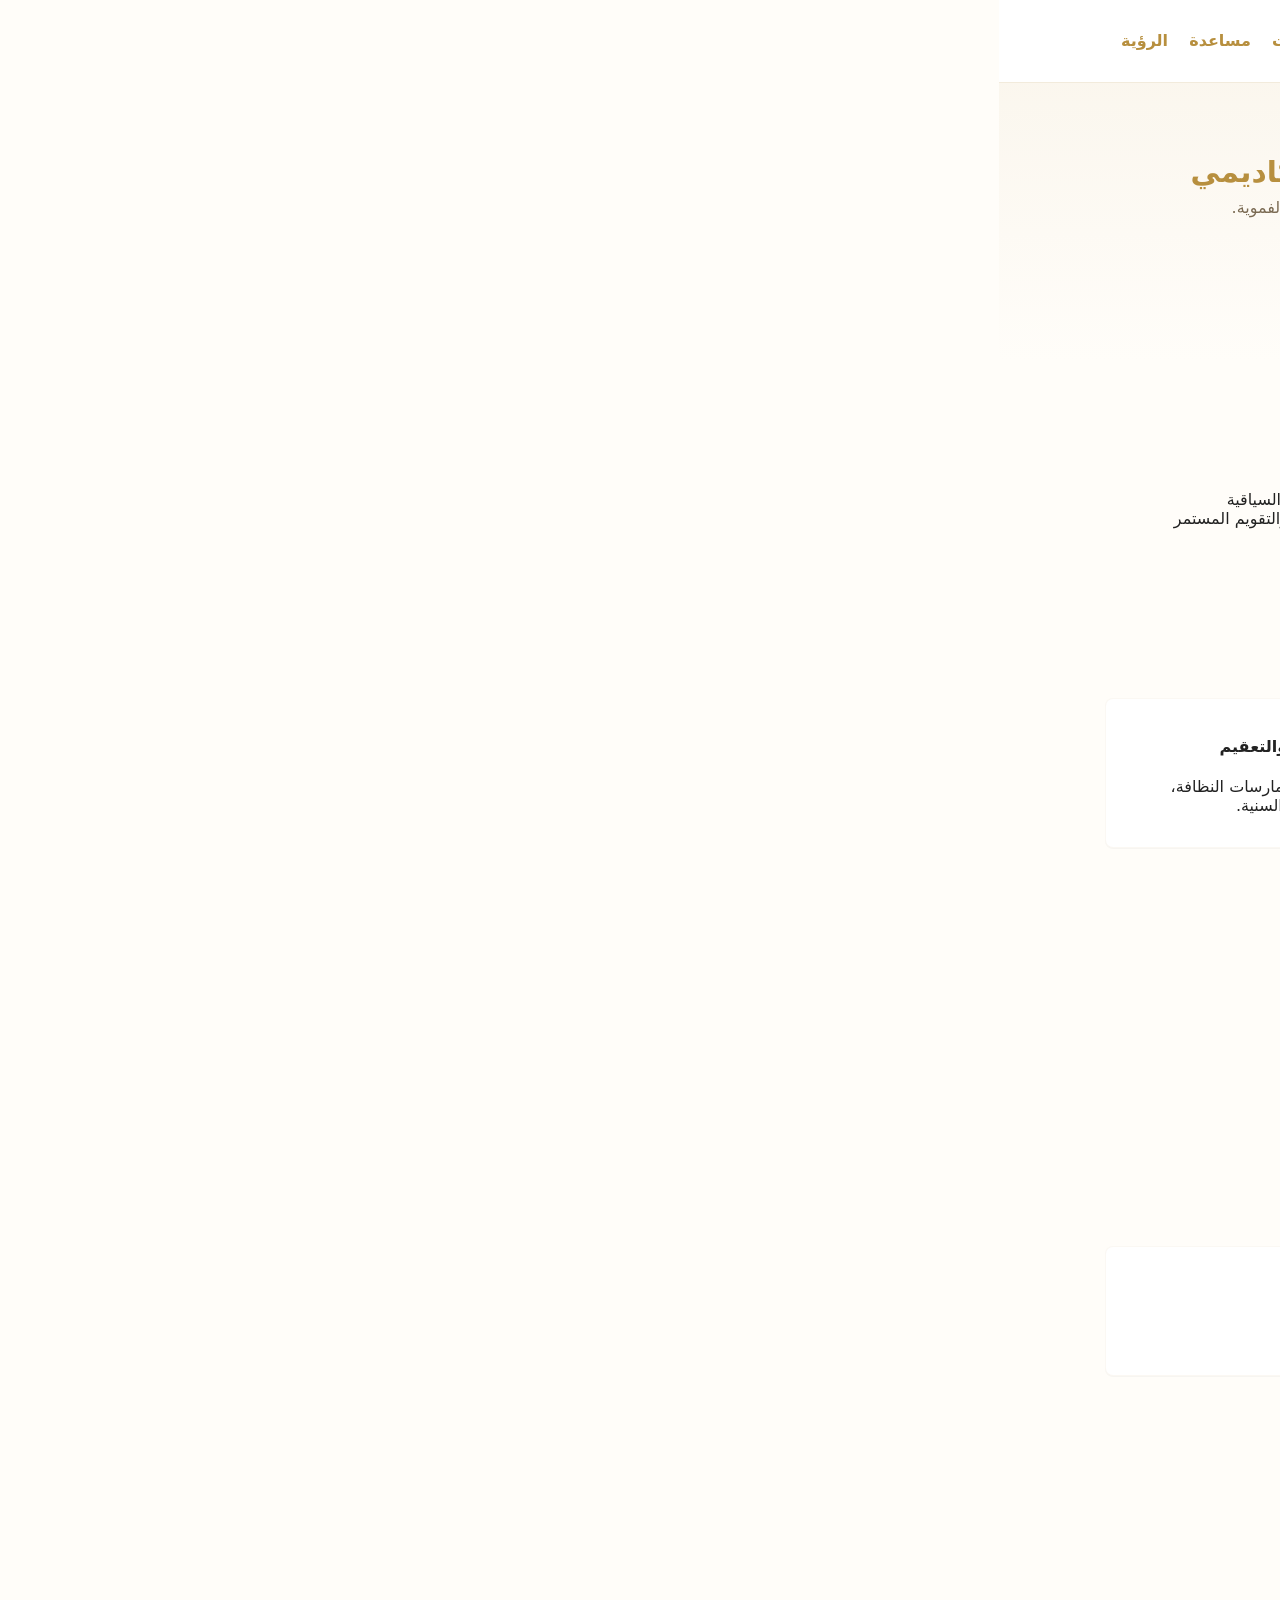
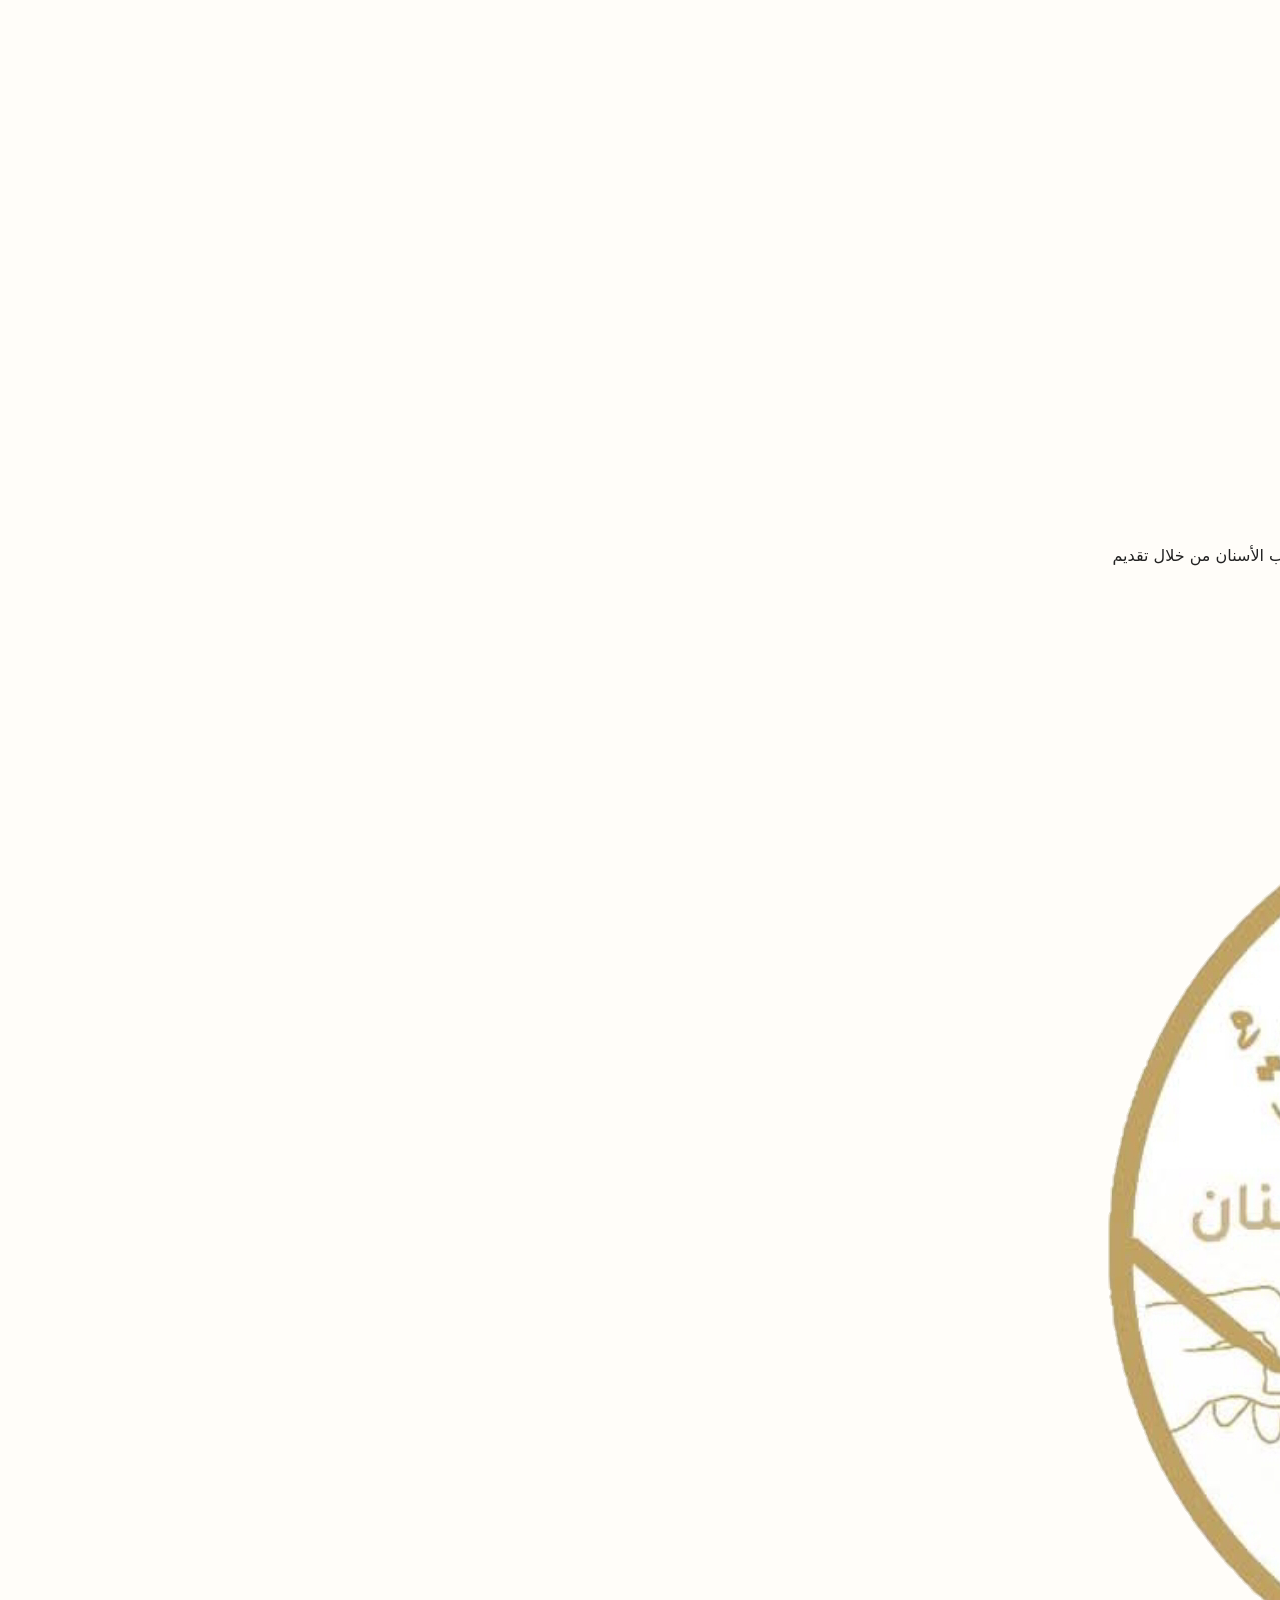
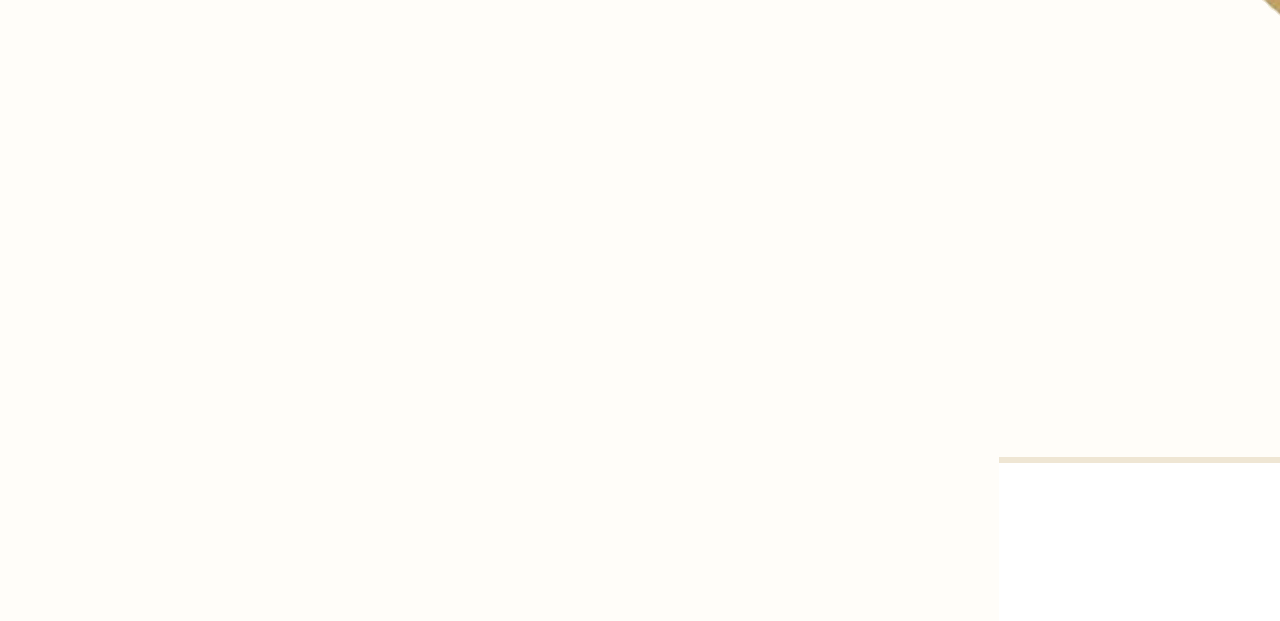
<file: index.html>
<!doctype html>
<html lang="ar" dir="rtl">
  <head>
    <meta charset="utf-8">
    <meta name="viewport" content="width=device-width,initial-scale=1">
    <title>أكاديمية المعهد التقاني لطب الأسنان — جامعة اللاذقية</title>
    <link rel="stylesheet" href="styles.css">
  </head>
  <body>
    <a class="skip-link" href="#main">تخطي إلى المحتوى</a>
    <header class="masthead" role="banner">
      <div class="container masthead-inner">
        <div class="brand">
          <img src="assets/المعهد-التقاني-لطب-الأسنان.png" alt="شعار المعهد التقاني لطب الأسنان" class="logo-img">
          <div>
            <h1 class="site-title">أكاديمية المعهد التقاني لطب الأسنان</h1>
            <p class="site-tag">جامعة اللاذقية — المعهد التقاني لطب الأسنان</p>
          </div>
        </div>
        <nav class="main-nav" role="navigation" aria-label="القائمة الرئيسية">
          <a href="الصفحة-الرئيسية.html">الصفحة الرئيسية</a>
          <a href="بوابة-الطالب.html">بوابة الطالب</a>
          <a href="المقررات.html">المقررات</a>
          <a href="الإعلانات.html">الإعلانات</a>
          <a href="مساعدة.html">مساعدة</a>
          <a href="الرؤية.html">الرؤية</a>
        </nav>
      </div>
    </header>

    <main id="main">
      <section class="hero academic-hero">
        <div class="container">
          <h2>أكاديمية المعهد التقاني لطب الأسنان — تعليم مهني وأكاديمي</h2>
          <p class="lead">نقدّم برامجًا تعليمية وعملية متخصصة في طب الأسنان: تأهيل مساعدين، فنيي تعويضات، وبرامج تعزيز جودة الرعاية الفموية.</p>
          <p class="hero-actions">
            <a class="btn primary" href="#programs">تعرّف على البرامج</a>
            <a class="btn outline" href="#admissions">سجّل الآن</a>
          </p>
        </div>
      </section>

      <section id="about" class="section">
        <div class="container two-col">
          <div>
            <h3>من نحن</h3>
            <p>أكاديمية المعهد التقاني لطب الأسنان تهدف إلى إعداد كوادر طبية وتقنية مؤهلة تتقن مهارات الرعاية الفموية والتقنيات السنية التطبيقية، وفق معايير أكاديمية ومهنية حديثة.</p>
          </div>
          <aside>
            <h4>قيمنا</h4>
            <ul>
              <li>المنهجية والشفافية</li>
              <li>الاحترافية والملاءمة السياقية</li>
              <li>التركيز على النتائج والتقويم المستمر</li>
            </ul>
          </aside>
        </div>
      </section>

      <section id="programs" class="section">
        <div class="container">
          <h3>البرامج والمسارات</h3>
          <div class="cards">
            <article class="card">
              <h4>قسم مساعد طبيب الأسنان</h4>
              <p>برنامج تأهيلي عملي يركز على مهام المساعدة السريرية، التعقيم، والتعامل مع المرضى.</p>
            </article>
            <article class="card">
              <h4>قسم تعويضات الأسنان</h4>
              <p>تدريب عملي لتقنيات تصنيع وتركيب التعويضات السنية ورفع الدقة الحرفية.</p>
            </article>
            <article class="card">
              <h4>مهارات صحة الفم والتعقيم</h4>
              <p>دورات قصيرة لتعزيز ممارسات النظافة، الوقاية، وجودة الرعاية السنية.</p>
            </article>
          </div>
        </div>
      </section>

      <section id="research" class="section">
        <div class="container">
          <h3>البحوث والمشاريع</h3>
          <p>نماذج من الأعمال البحثية والتطبيقية التي نفّذناها مع شركائنا.</p>
          <ul class="pub-list">
            <li><strong>تقييم جاهزية التعليم الإلكتروني</strong> — تقرير ميداني لمدارس التعليم العام.</li>
            <li><strong>إطار مهارات رقميّة للمتدربين</strong> — دليل قياس الأداء والمهارات.</li>
          </ul>
        </div>
      </section>

      <section id="publications" class="section">
        <div class="container">
          <h3>المنشورات</h3>
          <div class="cards two-col-cards">
            <article class="card">
              <h4>دليل المدرب الحديث</h4>
              <p>إصدار 2025 — مرجع لبناء دورات تفاعلية.</p>
            </article>
            <article class="card">
              <h4>تقنيات تقييم الأداء التعليمي</h4>
              <p>مقالات وتقارير حول قياس أثر البرامج التدريبية.</p>
            </article>
          </div>
        </div>
      </section>

      <section id="contact" class="section contact">
        <div class="container">
          <h3>تواصل معنا</h3>
          <p>البريد الإلكتروني: <a href="mailto:admissions@dentalacademy.example">admissions@dentalacademy.example</a></p>
          <p>الهاتف: +963 9XX XXX XXX</p>
          <p>العنوان: محافظة اللاذقية — جامعة اللاذقية</p>
        </div>
      </section>
    <section id="imported" class="section" role="region" aria-labelledby="imported-title">
  <div class="container">
    <h3 id="imported-title">المحتوى المستورد من الموقع الأصلي</h3>
    <p class="muted">عنوان المصدر: المعهد التقاني لطب الأسنان</p>
    <div class="import-headings">
      <h3>المعهد التقاني لطب الأسنان</h3>
      <h3>أهلاً وسهلاً بكم في المعهد التقاني لطب الأسنان جامعة اللاذقية</h3>
      <h4>مرحباً بكم في المعهد التقاني لطب الأسنان</h4>
      <h4>ال أقسام التعليمية</h4>
      <h4>قسم مساعد طبيب الأسنان</h4>
      <h4>قسم تعويضات الأسنان</h4>
      <h4>احصائيات المسجيلن في بوابة الطالب قسم تعويضات أسنان</h4>
    </div>
    <div class="import-paragraphs">
      <p>2019</p>
      <p>معهد أكاديمي متخصص تابع لوزارة التعليم العالي في الجمهورية العربية السورية، نهدف إلى إعداد كوادر طبية وتقنية متميزة في مجال طب الأسنان من خلال تقديم برامج تعليمية متكاملة وعملية.</p>
      <p>تأهيل مساعدي أطباء الأسنان بالمهارات الأساسية والعملية لضمان تقديم رعاية صحية فموية متكاملة.</p>
      <p>تدريب فنيي تعويضات الأسنان على التقنيات لصناعة التعويضات السنية الدقيق</p>
      <p>تأسس المعهد التقاني لطب الأسنان عام 2019 في جامعة اللاذقية ليكون المعهد الأحدث تأسيسا. مدير المعهد: أ.م.د باسمة أحمد يوسف</p>
      <p>🔧 created by salem</p>
    </div>
    <div class="import-images">
      <figure><img src="assets/المعهد-التقاني-لطب-الأسنان.png" alt="شعار المعهد"><figcaption>شعار المعهد التقاني لطب الأسنان</figcaption></figure>
      <figure><img src="assets/مرحباً-بكم-في-المعهد-التقاني-لطب-الأسنان.png" alt="مرحباً بكم"><figcaption>مرحباً بكم في المعهد</figcaption></figure>
      <figure><img src="assets/ال-أقسام-التعليمية.png" alt="أقسام التعليمية"><figcaption>الأقسام التعليمية</figcaption></figure>
    </div>
  </div>
</section>

    </main>

    <footer class="site-footer" role="contentinfo">
      <div class="container">
        <p>© <span id="year"></span> أكاديمية المعهد التقاني لطب الأسنان — جامعة اللاذقية — كل الحقوق محفوظة</p>
        <p class="foot-meta">تصميم أكاديمي مبسّط</p>
      </div>
    </footer>

    <script>
      document.getElementById('year').textContent = new Date().getFullYear();
    </script>
  </body>
</html>
</file>
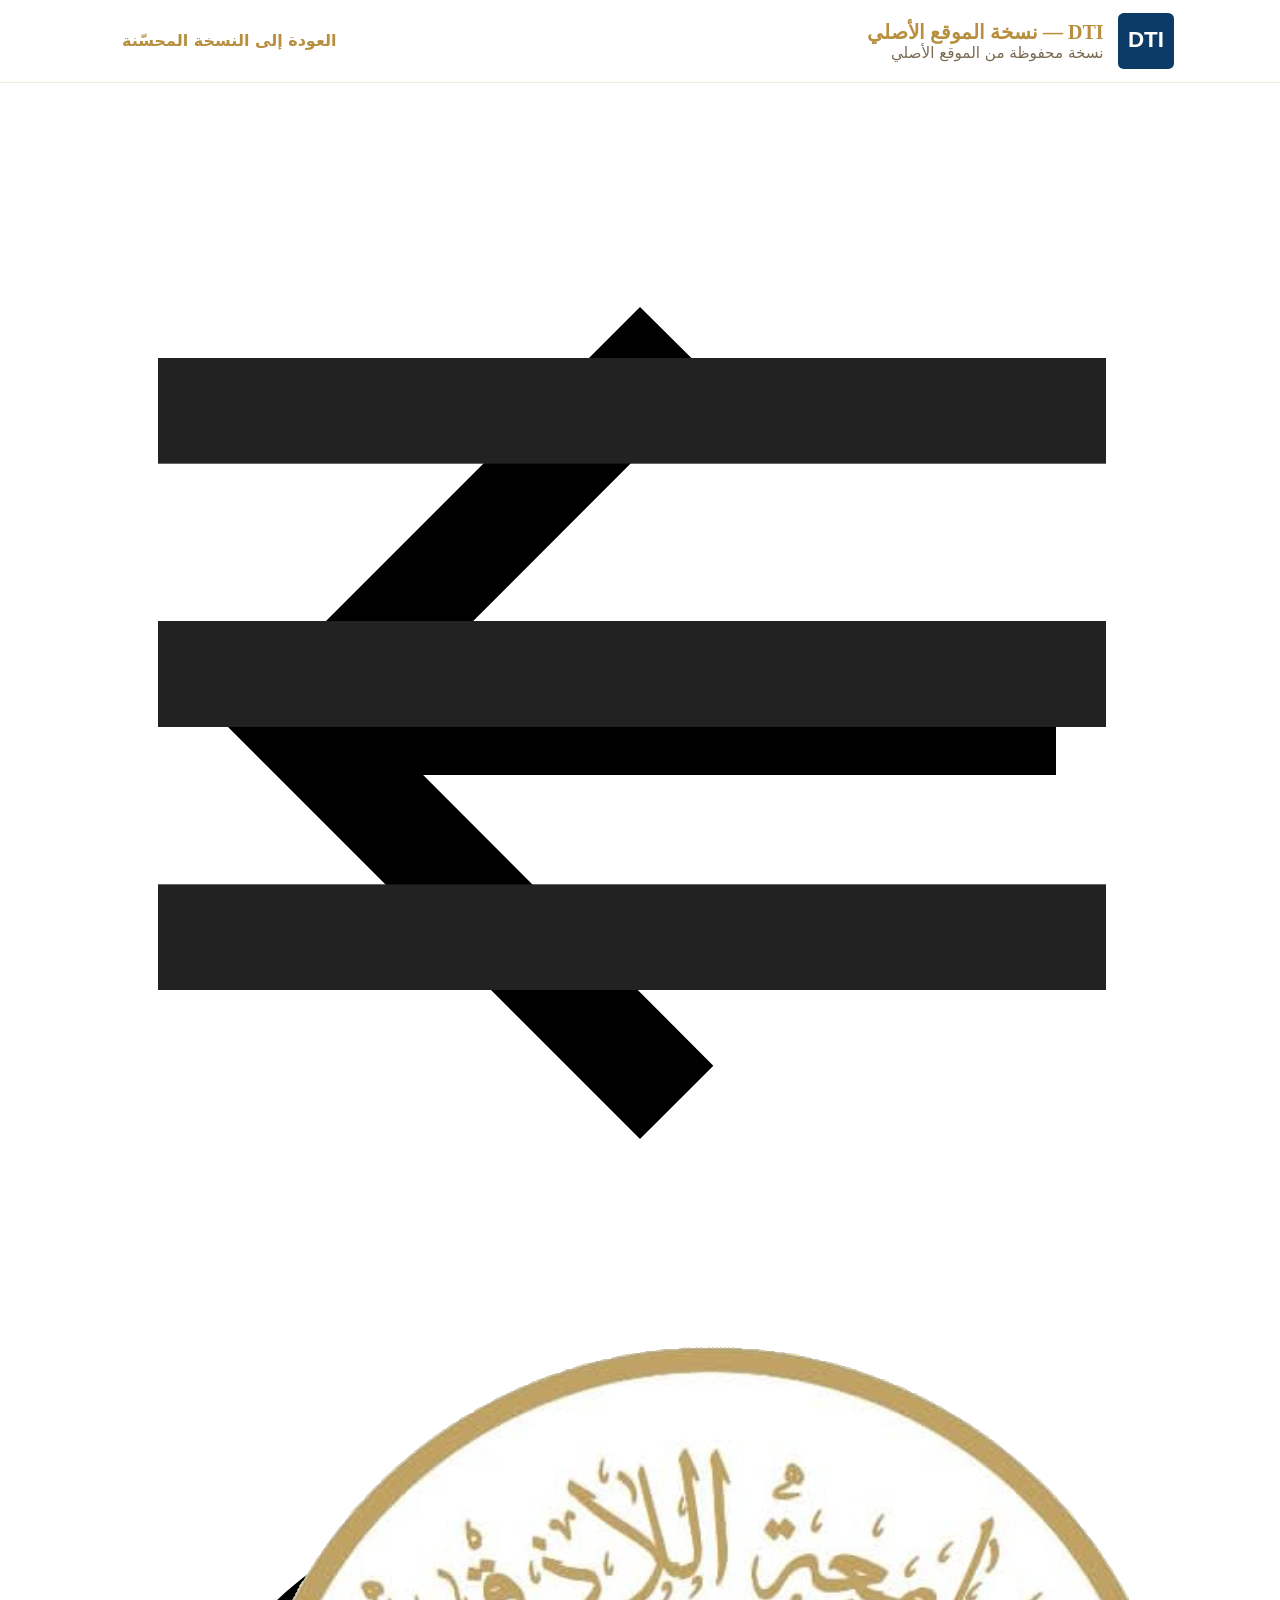
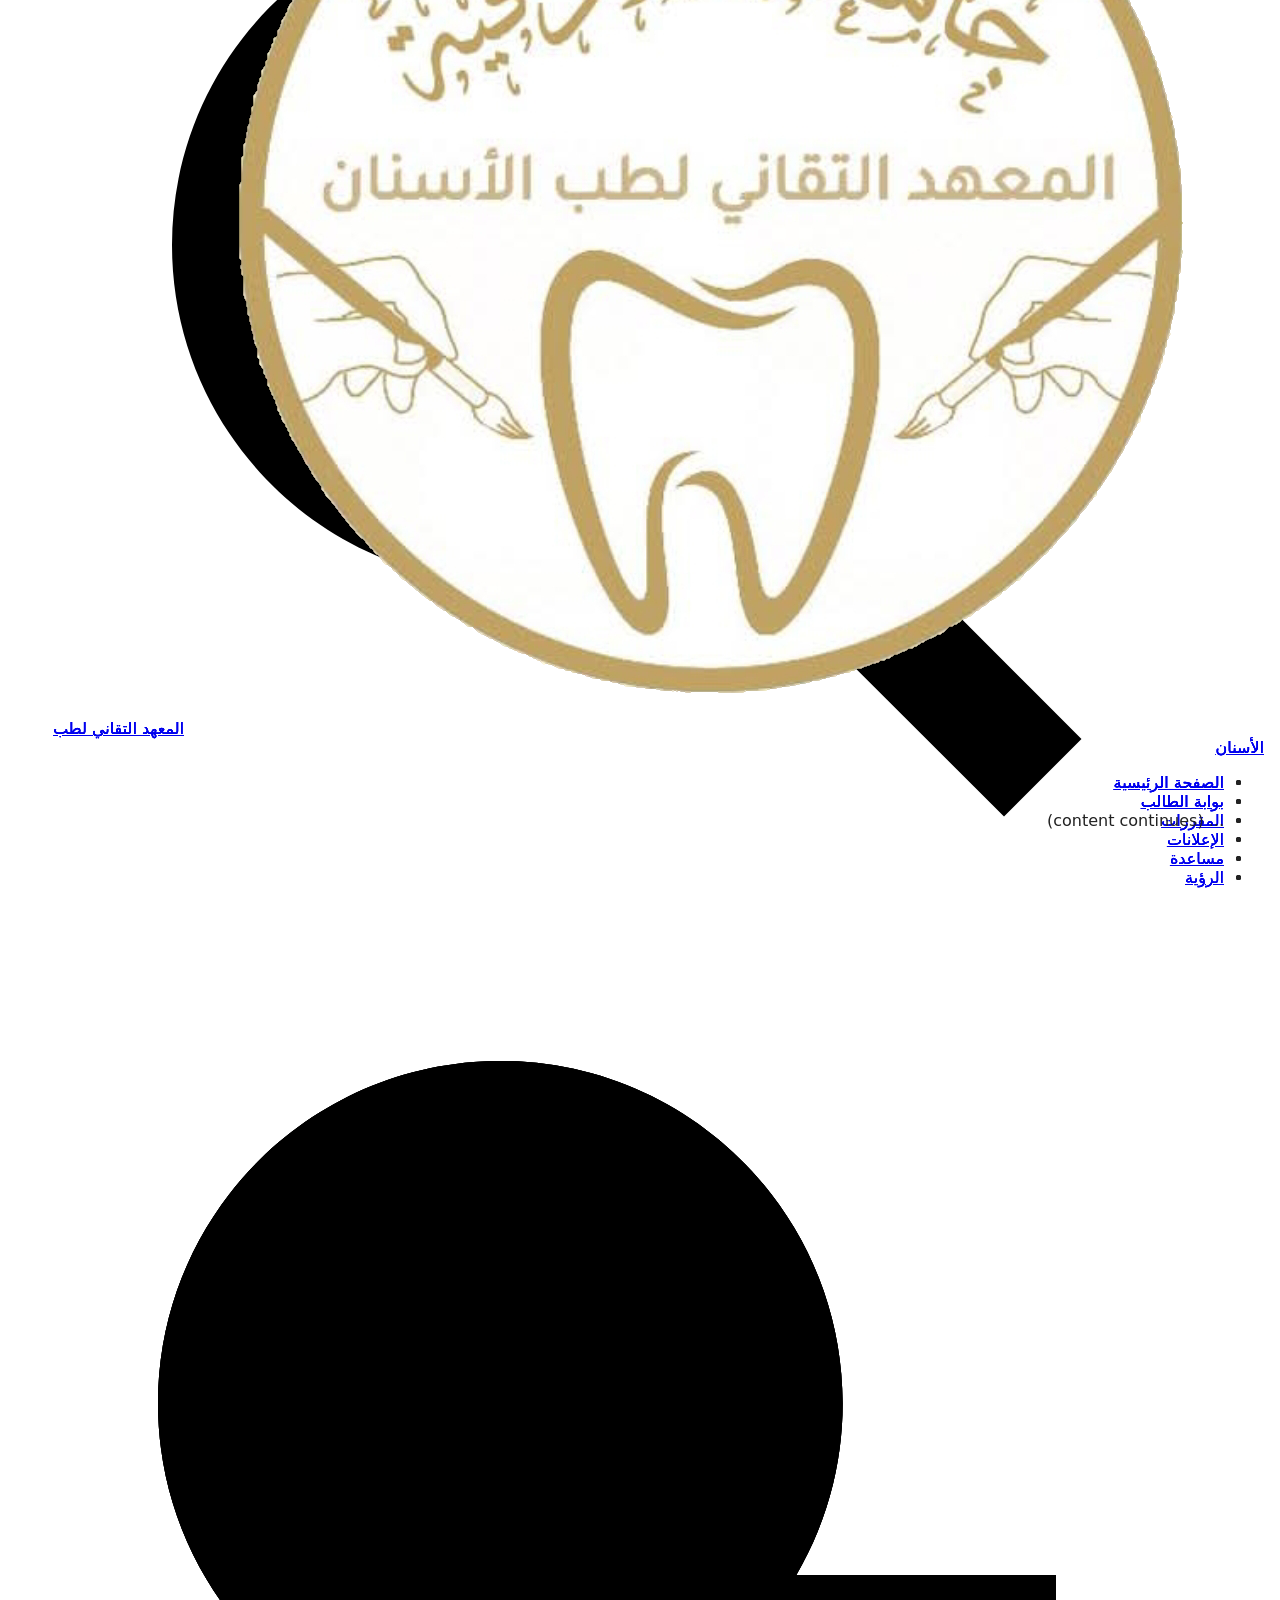
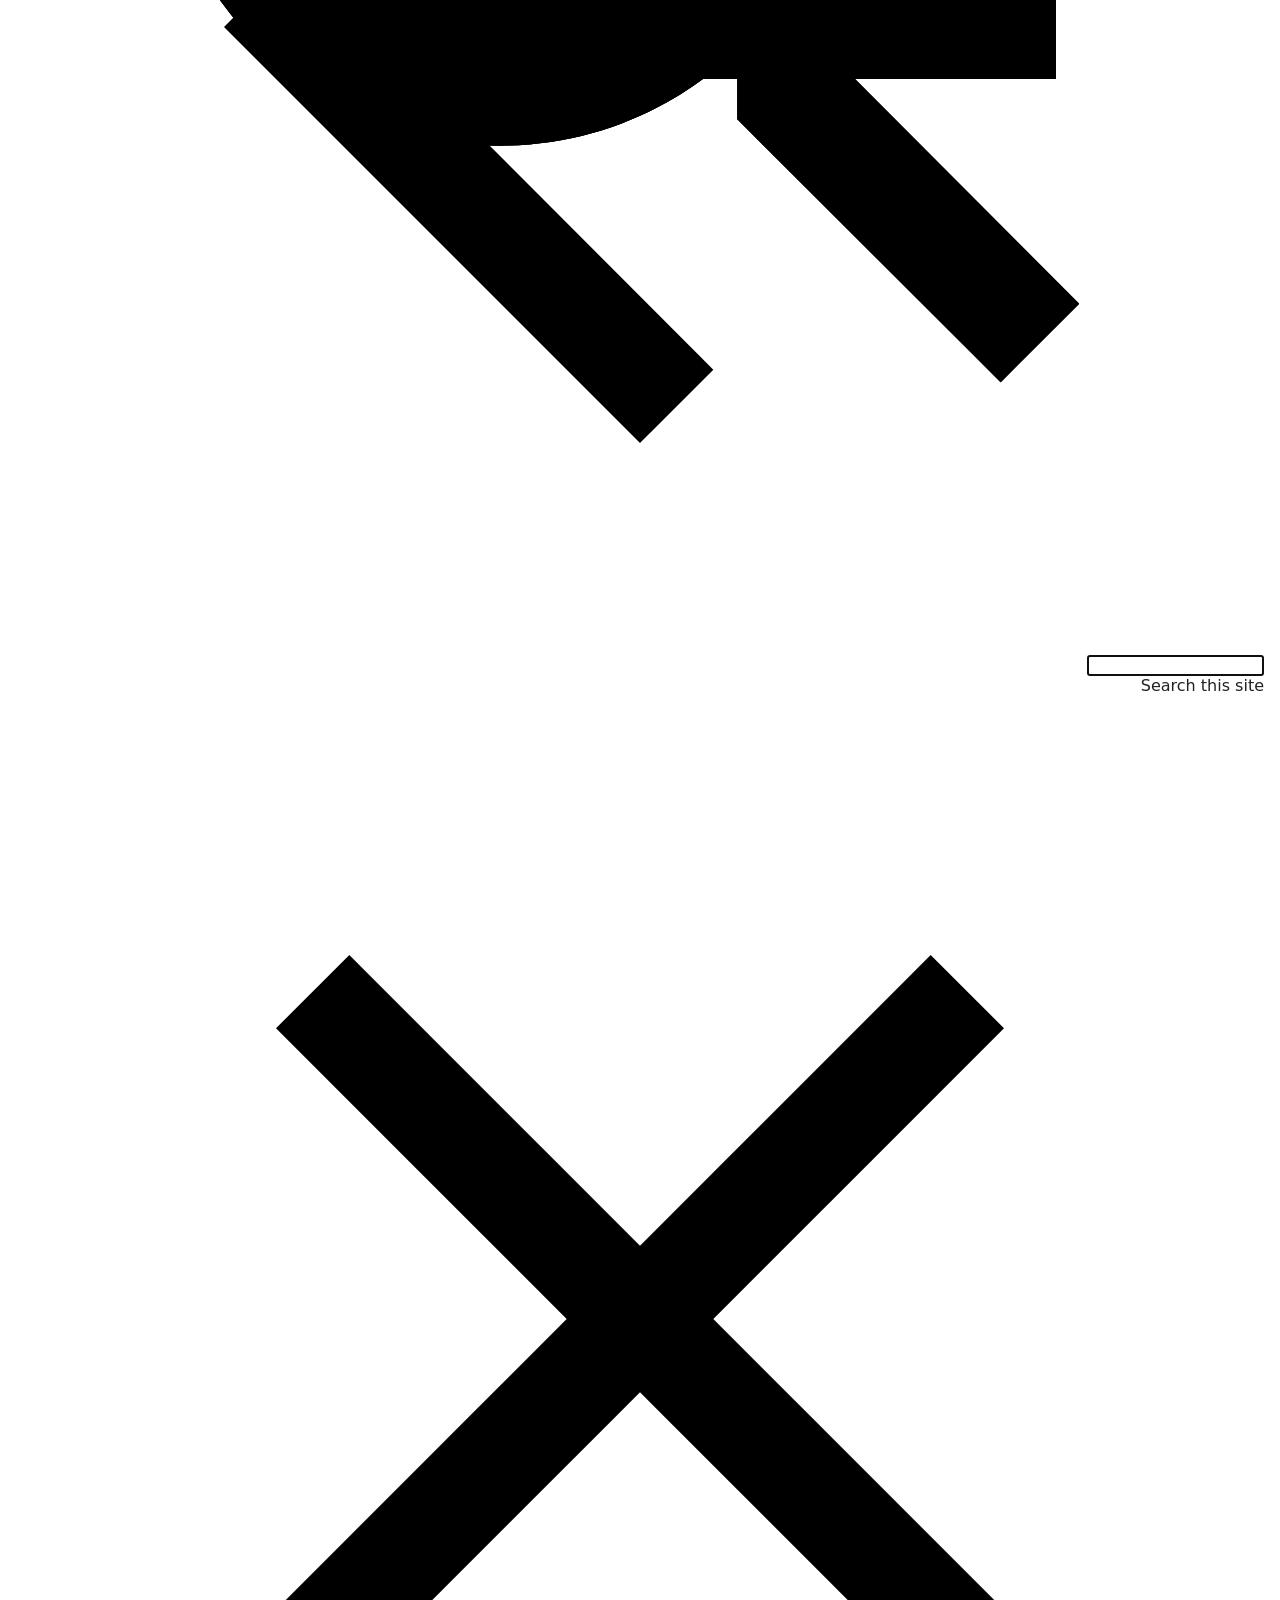
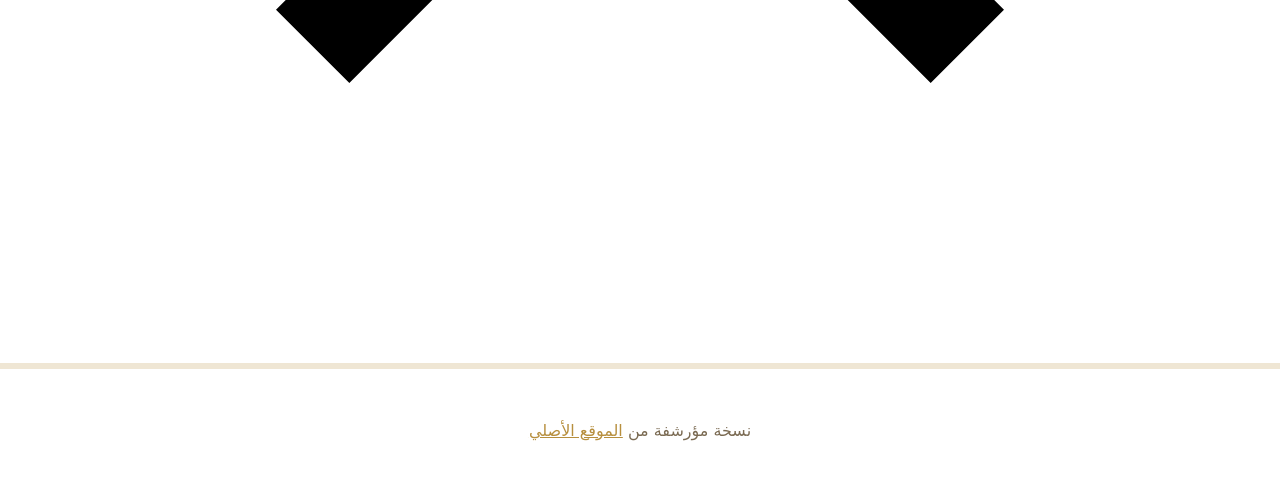
<file: original.html>
<!doctype html>
<html lang="ar" dir="rtl">
  <head>
    <meta charset="utf-8">
    <meta name="viewport" content="width=device-width,initial-scale=1">
    <title>نسخة الموقع الأصلي — المعهد التقاني لطب الأسنان</title>
    <link rel="stylesheet" href="styles.css">
    <style>
      /* make the embedded original look readable inside our template */
      body{direction:rtl}
      .original-wrapper{padding:1rem;background:#fff}
      .original-wrapper img{max-width:100%;height:auto}
      /* keep any existing inline styles from original, but ensure images are constrained */
    </style>
  </head>
  <body>
    <header class="masthead" role="banner">
      <div class="container masthead-inner">
        <div class="brand">
          <img src="assets/img-5.svg" alt="شعار DTI" class="logo-img">
          <div>
            <h1 class="site-title">DTI — نسخة الموقع الأصلي</h1>
            <p class="site-tag">نسخة محفوظة من الموقع الأصلي</p>
          </div>
        </div>
        <nav class="main-nav" role="navigation" aria-label="القائمة الرئيسية">
          <a href="index.html">العودة إلى النسخة المحسّنة</a>
        </nav>
      </div>
    </header>

    <main class="original-wrapper">

<!-- START ORIGINAL BODY -->
<!-- The original site body below was fetched automatically and may include external widgets. -->

<body css="yDmH0d" dir="ltr" id="yDmH0d" itemscope="" itemtype="http://schema.org/WebPage"><div jsaction="rcuQ6b:WYd;GvneHb:og1FDd;vbaUQc:uAM5ec;" jscontroller="pc62j" jsmodel="iTeaXe"><div jsaction="rcuQ6b:WYd;o6xM5b:Pg9eo;HuL2Hd:mHeCvf;VMhF5:FFYy5e;sk3Qmb:HI1Mdd;JIbuQc:rSzFEd(z2EeY),aSaF6e(ilzYPe);" jscontroller="X4BaPc"><div data-search-scope="1" data-sitename="dti-sy" data-universe="1" jsaction="Pe9H6d:cZFEp;O0t7nc:cC5KLb;WyADff:AQk9Jb;WMZaJ:VsGN3;hJluRd:UADL7b;zuqEgd:HI9w0;tr6QDd:Y8aXB;MxH79b:xDkBfb;JIbuQc:SPXMTb(uxAMZ),LjG1Ed(a6mxbb);BNPLhd:TbIyBd;fGqJod:Tb1xee;" jscontroller="o1L5Wb" jsmodel="fNFZH" jsname="G0jgYd"><div class="p9b27" jsname="gYwusb"></div><div jsaction="keydown:uiKYid(OH0EC);rcuQ6b:WYd;zuqEgd:ufqpf;JIbuQc:XfTnxb(lfEfFf),AlTiYc(GeGHKb),AlTiYc(m1xNUe),zZlNMe(pZn8Oc);YqO5N:ELcyfe;" jscontroller="RrXLpc" jsname="XeeWQc" role="banner"><div class="BuY5Fd" jsaction="click:xVuwSc;" jsname="bF1uUb"></div><div class="TbNlJb" jsname="MVsrn"><div aria-disabled="false" aria-label="Back to site" class="U26fgb mUbCce fKz7Od h3nfre M9Bg4d" data-tooltip="Back to site" data-tooltip-horizontal-offset="0" data-tooltip-vertical-offset="-12" jsaction="click:cOuCgd; mousedown:UX7yZ; mouseup:lbsD7e; mouseenter:tfO1Yc; mouseleave:JywGue; focus:AHmuwe; blur:O22p3e; contextmenu:mg9Pef;touchstart:p6p2H; touchmove:FwuNnf; touchend:yfqBxc(preventDefault=true); touchcancel:JMtRjd;" jscontroller="VXdfxd" jsname="GeGHKb" jsshadow="" role="button" tabindex="0"><div class="VTBa7b MbhUzd" jsname="ksKsZd"></div><span class="xjKiLb" jsslot=""><span class="Ce1Y1c" style="top: -12px"><svg class="V4YR2c" focusable="false" viewbox="0 0 24 24"><path d="M0 0h24v24H0z" fill="none"></path><path d="M20 11H7.83l5.59-5.59L12 4l-8 8 8 8 1.41-1.41L7.83 13H20v-2z"></path></svg></span></span></div><div class="E2UJ5" jsname="M6JdT"><div aria-expanded="true" class="rFrNMe b7AJhc zKHdkd" jsaction="clickonly:KjsqPd; focus:Jt1EX; blur:fpfTEe; input:Lg5SV" jscontroller="pxq3x" jsname="OH0EC" jsshadow=""><div class="aCsJod oJeWuf"><div class="aXBtI I0VJ4d Wic03c"><span class="A37UZe qgcB3c iHd5yb" jsslot=""><div aria-disabled="false" aria-label="Search" class="U26fgb mUbCce fKz7Od i3PoXe M9Bg4d" data-tooltip="Search" data-tooltip-horizontal-offset="0" data-tooltip-vertical-offset="-12" jsaction="click:cOuCgd; mousedown:UX7yZ; mouseup:lbsD7e; mouseenter:tfO1Yc; mouseleave:JywGue; focus:AHmuwe; blur:O22p3e; contextmenu:mg9Pef;touchstart:p6p2H; touchmove:FwuNnf; touchend=yfqBxc(preventDefault=true); touchcancel:JMtRjd;" jscontroller="VXdfxd" jsname="lfEfFf" jsshadow="" role="button" tabindex="0"><div class="VTBa7b MbhUzd" jsname="ksKsZd"></div><span class="xjKiLb" jsslot=""><span class="Ce1Y1c" style="top: -12px"><svg class="vu8Pwe" focusable="false" viewbox="0 0 24 24"><path d="M15.5 14h-.79l-.28-.27C15.41 12.59 16 11.11 16 9.5 16 5.91 13.09 3 9.5 3S3 5.91 3 9.5 5.91 16 9.5 16c1.61 0 3.09-.59 4.23-1.57l.27.28v.79l5 4.99L20.49 19l-4.99-5zm-6 0C7.01 14 5 11.99 5 9.5S7.01 5 9.5 5 14 7.01 14 9.5 11.99 14 9.5 14z"></path><path d="M0 0h24v24H0z" fill="none"></path></svg></span></span></div><div class="EmVfjc SKShhf" data-loadingmessage="Loading…" jsaction="animationend:kWijWc;dyRcpb:dyRcpb" jscontroller="qAKInc" jsname="aZ2wEe"><div aria-live="assertive" class="Cg7hO" jsname="vyyg5"></div><div class="xu46lf" jsname="Hxlbvc"><div class="ir3uv uWlRce co39ub"><div class="xq3j6 ERcjC"><div class="X6jHbb GOJTSe"></div></div><div class="HBnAAc"><div class="X6jHbb GOJTSe"></div></div><div class="xq3j6 dj3yTd"><div class="X6jHbb GOJTSe"></div></div></div><div class="ir3uv GFoASc Cn087"><div class="xq3j6 ERcjC"><div class="X6jHbb GOJTSe"></div></div><div class="HBnAAc"><div class="X6jHbb GOJTSe"></div></div><div class="xq3j6 dj3yTd"><div class="X6jHbb GOJTSe"></div></div></div><div class="ir3uv WpeOqd hfsr6b"><div class="xq3j6 ERcjC"><div class="X6jHbb GOJTSe"></div></div><div class="HBnAAc"><div class="X6jHbb GOJTSe"></div></div><div class="xq3j6 dj3yTd"><div class="X6jHbb GOJTSe"></div></div></div><div class="ir3uv rHV3jf EjXFBf"><div class="xq3j6 ERcjC"><div class="X6jHbb GOJTSe"></div></div><div class="HBnAAc"><div class="X6jHbb GOJTSe"></div></div><div class="xq3j6 dj3yTd"><div class="X6jHbb GOJTSe"></div></div></div></div></div><div aria-disabled="false" aria-label="Back to site" class="U26fgb mUbCce fKz7Od JyJRXe M9Bg4d" data-tooltip="Back to site" data-tooltip-horizontal-offset="0" data-tooltip-vertical-offset="-12" jsaction="click:cOuCgd; mousedown:UX7yZ; mouseup:lbsD7e; mouseenter:tfO1Yc; mouseleave:JywGue; focus:AHmuwe; blur:O22p3e; contextmenu:mg9Pef;touchstart:p6p2H; touchmove:FwuNnf; touchend=yfqBxc(preventDefault=true); touchcancel:JMtRjd;" jscontroller="VXdfxd" jsname="m1xNUe" jsshadow="" role="button" tabindex="0"><div class="VTBa7b MbhUzd" jsname="ksKsZd"></div><span class="xjKiLb" jsslot=""><span class="Ce1Y1c" style="top: -12px"><svg class="V4YR2c" focusable="false" viewbox="0 0 24 24"><path d="M0 0h24v24H0z" fill="none"></path><path d="M20 11H7.83l5.59-5.59L12 4l-8 8 8 8 1.41-1.41L7.83 13H20v-2z"></path></svg></span></span></div><div class="Xb9hP"><input aria-disabled="false" aria-label="Search this site" autocomplete="off" autofocus="" class="whsOnd zHQkBf" data-initial-value="" jsname="YPqjbf" role="combobox" tabindex="0" type="search" value=""/><div aria-hidden="true" class="ndJi5d snByac" jsname="LwH6nd">Search this site</div></div><span class="A37UZe sxyYjd MQL3Ob" jsslot=""><div aria-disabled="false" aria-label="Clear search" class="U26fgb mUbCce fKz7Od Kk06A M9Bg4d" data-tooltip="Clear search" data-tooltip-horizontal-offset="0" data-tooltip-vertical-offset="-12" jsaction="click:cOuCgd; mousedown:UX7yZ; mouseup:lbsD7e; mouseenter:tfO1Yc; mouseleave:JywGue; focus:AHmuwe; blur:O22p3e; contextmenu:mg9Pef;touchstart:p6p2H; touchmove:FwuNnf; touchend=yfqBxc(preventDefault=true); touchcancel:JMtRjd;" jscontroller="VXdfxd" jsname="pZn8Oc" jsshadow="" role="button" tabindex="0"><div class="VTBa7b MbhUzd" jsname="ksKsZd"></div><span class="xjKiLb" jsslot=""><span class="Ce1Y1c" style="top: -12px"><svg class="fAUEUd" focusable="false" viewbox="0 0 24 24"><path d="M19 6.41L17.59 5 12 10.59 6.41 5 5 6.41 10.59 12 5 17.59 6.41 19 12 13.41 17.59 19 19 17.59 13.41 12z"></path><path d="M0 0h24v24H0z" fill="none"></path></svg></span></span></div></span><div class="i9lrp mIZh1c"></div><div class="OabDMe cXrdqd" jsname="XmnwAc"></div></div></div><div class="LXRPh"><div class="ovnfwe Is7Fhb" jsname="ty6ygf"></div></div></div></div></div></div><div jsname="tiN4bf"><style nonce="94VUodA1CtILk5cB7yB81g">.rrJNTc{opacity: 0;}.bKy5e{pointer-events: none; position: absolute; top: 0;}</style><div class="bKy5e"><div class="rrJNTc" tabindex="-1"><div class="VfPpkd-dgl2Hf-ppHlrf-sM5MNb" data-is-touch-wrapper="true"><button class="VfPpkd-LgbsSe VfPpkd-LgbsSe-OWXEXe-dgl2Hf LjDxcd XhPA0b LQeN7 WsSUlf jz7fPb" data-idom-class="LjDxcd XhPA0b LQeN7 WsSUlf jz7fPb" jsaction="click:cOuCgd; mousedown:UX7yZ; mouseup:lbsD7e; mouseenter:tfO1Yc; mouseleave:JywGue; touchstart:p6p2H; touchmove:FwuNnf; touchend=yfqBxc; touchcancel:JMtRjd; focus:AHmuwe; blur:O22p3e; contextmenu:mg9Pef;mlnRJb:fLiPzd;" jscontroller="soHxf" jsname="z2EeY" tabindex="0"><div class="VfPpkd-Jh9lGc"></div><div class="VfPpkd-J1Ukfc-LhBDec"></div><div class="VfPpkd-RLmnJb"></div><span class="VfPpkd-vQzf8d" jsname="V67aGc">Skip to main content</span></button></div><div class="VfPpkd-dgl2Hf-ppHlrf-sM5MNb" data-is-touch-wrapper="true"><button class="VfPpkd-LgbsSe VfPpkd-LgbsSe-OWXEXe-dgl2Hf LjDxcd XhPA0b LQeN7 WsSUlf br90J" data-idom-class="LjDxcd XhPA0b LQeN7 WsSUlf br90J" jsaction="click:cOuCgd; mousedown:UX7yZ; mouseup:lbsD7e; mouseenter:tfO1Yc; mouseleave:JywGue; touchstart:p6p2H; touchmove:FwuNnf; touchend=yfqBxc; touchcancel:JMtRjd; focus:AHmuwe; blur:O22p3e; contextmenu:mg9Pef;mlnRJb:fLiPzd;" jscontroller="soHxf" jsname="ilzYPe" tabindex="0"><div class="VfPpkd-Jh9lGc"></div><div class="VfPpkd-J1Ukfc-LhBDec"></div><div class="VfPpkd-RLmnJb"></div><span class="VfPpkd-vQzf8d" jsname="V67aGc">Skip to navigation</span></button></div></div><div class="M63kCb N63NQ"></div><div class="QZ3zWd"><div class="fktJzd AKpWA fOU46b yMcSQd Ly6Unf G9Qloe XeSM4 XxIgdb" data-legacy-theme-color-kit="null" data-legacy-theme-font-kit="null" data-legacy-theme-name="Testable" data-uses-custom-theme="true" jsaction="gsiSmd:Ffcznf;yj5fUd:cpPetb;HNXL3:q0Vyke;e2SXKd:IPDu5e;BdXpgd:nhk7K;rcuQ6b:WYd;" jscontroller="Md9ENb" jsname="UzWXSb"><header id="atIdViewHeader"><div style="position:fixed; width: 100%; z-index: 100;"><div id="docs-banner-container"><div id="docs-banners"><div id="HB1eCd-mzNpsf-r8s4j-ORHb"></div><div aria-atomic="true" aria-live="assertive" id="HB1eCd-TZk80d-r8s4j-ORHb"></div><div aria-atomic="true" aria-live="assertive" id="HB1eCd-Vkfede-rJCtOc-b3rLgd-ORHb"></div></div><div class="HB1eCd-Vkfede-NBtyUd-PvRhvb-LwH6nd"></div></div></div><div class="BbxBP HP6J1d K5Zlne" data-is-preview="false" data-top-navigation="true" jsaction="rcuQ6b:JdcaS;MxH79b:JdcaS;VbOlFf:ywL4Jf;FaOgy:ywL4Jf; keydown:Hq2uPe; wheel:Ut4Ahc;" jscontroller="RQOkef" jsname="WA9qLc"><div aria-controls="yuynLe" aria-expanded="false" aria-haspopup="true" class="DXsoRd YTv4We oNsfjf" id="s9iPrd" jsaction="click:LUvzV" jsname="z4Tpl" role="button" tabindex="0"><svg class="wFCWne" focusable="false" jsname="B1n9ub" stroke="currentColor" viewbox="0 0 24 24"><g transform="translate(12,12)"><path class="hlJH0" d="M-9 -5 L9 -5" fill="none" stroke-width="2"></path><path class="HBu6N" d="M-9 0 L9 0" fill="none" stroke-width="2"></path><path class="cLAGQe" d="M-9 5 L9 5" fill="none" stroke-width="2"></path></g></svg></div><nav class="JzO0Vc" id="yuynLe" jsaction="transitionend:UD2r5" jsname="ihoMLd" role="navigation" tabindex="-1"><a class="XMyrgf" href="/view/dti-sy/الصفحة-الرئيسية"><img aria-label="Site home" class="r9CsCb" role="img" src="assets/المعهد-التقاني-لطب-الأسنان.png"/></a><a class="Zjiec oNsfjf" href="/view/dti-sy/الصفحة-الرئيسية"><span>المعهد التقاني لطب الأسنان</span></a><ul class="jYxBte Fpy8Db" tabindex="-1"><li data-nav-level="1" jsname="ibnC6b"><div aria-current="true" class="PsKE7e r8s4j-R6PoUb IKA38e baH5ib oNsfjf lhZOrc"><div class="I35ICb" jsaction="keydown:mPuKz(QwLHlb); click:vHQTA(QwLHlb);"><a aria-selected="true" class="aJHbb dk90Ob hDrhEe HlqNPb" data-level="1" data-navtype="1" data-type="1" data-url="/view/dti-sy/الصفحة-الرئيسية" href="/view/dti-sy/الصفحة-الرئيسية" jsname="QwLHlb" role="link" tabindex="0">الصفحة الرئيسية</a></div></div></li><li data-nav-level="1" jsname="ibnC6b"><div class="PsKE7e r8s4j-R6PoUb IKA38e baH5ib oNsfjf"><div class="I35ICb" jsaction="keydown:mPuKz(QwLHlb); click:vHQTA(QwLHlb);"><a class="aJHbb dk90Ob hDrhEe HlqNPb" data-level="1" data-navtype="1" data-type="1" data-url="/view/dti-sy/بوابة-الطالب" href="/view/dti-sy/بوابة-الطالب" jsname="QwLHlb" role="link" tabindex="0">بوابة الطالب</a></div></div></li><li data-nav-level="1" jsname="ibnC6b"><div class="PsKE7e r8s4j-R6PoUb IKA38e baH5ib oNsfjf"><div class="I35ICb" jsaction="keydown:mPuKz(QwLHlb); click:vHQTA(QwLHlb);"><a class="aJHbb dk90Ob hDrhEe HlqNPb" data-level="1" data-navtype="1" data-type="1" data-url="/view/dti-sy/المقررات" href="/view/dti-sy/المقررات" jsname="QwLHlb" role="link" tabindex="0">المقررات</a></div></div></li><li data-nav-level="1" jsname="ibnC6b"><div class="PsKE7e r8s4j-R6PoUb IKA38e baH5ib oNsfjf"><div class="I35ICb" jsaction="keydown:mPuKz(QwLHlb); click:vHQTA(QwLHlb);"><a class="aJHbb dk90Ob hDrhEe HlqNPb" data-level="1" data-navtype="1" data-type="1" data-url="/view/dti-sy/الإعلانات" href="/view/dti-sy/الإعلانات" jsname="QwLHlb" role="link" tabindex="0">الإعلانات</a></div></div></li><li data-nav-level="1" jsname="ibnC6b"><div class="PsKE7e r8s4j-R6PoUb IKA38e baH5ib oNsfjf"><div class="I35ICb" jsaction="keydown:mPuKz(QwLHlb); click:vHQTA(QwLHlb);"><a class="aJHbb dk90Ob hDrhEe HlqNPb" data-level="1" data-navtype="1" data-type="1" data-url="/view/dti-sy/مساعدة" href="/view/dti-sy/مساعدة" jsname="QwLHlb" role="link" tabindex="0">مساعدة</a></div></div></li><li data-nav-level="1" jsname="ibnC6b"><div class="PsKE7e r8s4j-R6PoUb IKA38e baH5ib oNsfjf"><div class="I35ICb" jsaction="keydown:mPuKz(QwLHlb); click:vHQTA(QwLHlb);"><a class="aJHbb dk90Ob hDrhEe HlqNPb" data-level="1" data-navtype="1" data-type="1" data-url="/view/dti-sy/الرؤية" href="/view/dti-sy/الرؤية" jsname="QwLHlb" role="link" tabindex="0">الرؤية</a></div></div></li></ul></nav><div class="RBEWZc" data-side-navigation="false" jsaction="rcuQ6b:WYd;JIbuQc:AT95Ub;VbOlFf:HgE5D;FaOgy:HgE5D;MxH79b:JdcaS;" jscontroller="gK4msf" jsname="h04Zod"><div aria-disabled="false" aria-expanded="false" aria-label="Open search bar" class="U26fgb mUbCce fKz7Od iWs3gf Wdnjke M9Bg4d" data-tooltip="Open search bar" data-tooltip-horizontal-offset="0" data-tooltip-vertical-offset="-12" jsaction="click:cOuCgd; mousedown:UX7yZ; mouseup:lbsD7e; mouseenter:tfO1Yc; mouseleave:JywGue; focus:AHmuwe; blur:O22p3e; contextmenu:mg9Pef;touchstart:p6p2H; touchmove:FwuNnf; touchend=yfqBxc(preventDefault=true); touchcancel:JMtRjd;" jscontroller="VXdfxd" jsname="R9oOZd" jsshadow="" role="button" tabindex="0"><div class="VTBa7b MbhUzd" jsname="ksKsZd"></div><span class="xjKiLb" jsslot=""><span class="Ce1Y1c" style="top: -12px"><svg class="vu8Pwe tCHXDc YSH9J" focusable="false" viewbox="0 0 24 24"><path d="M15.5 14h-.79l-.28-.27C15.41 12.59 16 11.11 16 9.5 16 5.91 13.09 3 9.5 3S3 5.91 3 9.5 5.91 16 9.5 16c1.61 0 3.09-.59 4.23-1.57l.27.28v.79l5 4.99L20.49 19l-4.99-5mz"></path><path d="M0 0h24v24H0z" fill="none"></path></svg></span></span></div></div></div></div></div></div></div></div><div jsname="tiN4bf"><style nonce="94VUodA1CtILk5cB7yB81g">.rrJNTc{opacity: 0;}.bKy5e{pointer-events: none; position: absolute; top: 0;}</style><div class="bKy5e"><div class="rrJNTc" tabindex="-1"><div class="VfPpkd-dgl2Hf-ppHlrf-sM5MNb" data-is-touch-wrapper="true"><button class="VfPpkd-LgbsSe VfPpkd-LgbsSe-OWXEXe-dgl2Hf LjDxcd XhPA0b LQeN7 WsSUlf jz7fPb" data-idom-class="LjDxcd XhPA0b LQeN7 WsSUlf jz7fPb" jsaction="click:cOuCgd; mousedown:UX7yZ; mouseup:lbsD7e; mouseenter:tfO1Yc; mouseleave:JywGue; touchstart:p6p2H; touchmove:FwuNnf; touchend=yfqBxc; touchcancel:JMtRjd; focus:AHmuwe; blur:O22p3e; contextmenu:mg9Pef;mlnRJb:fLiPzd;" jscontroller="soHxf" jsname="z2EeY" tabindex="0"><div class="VfPpkd-Jh9lGc"></div><div class="VfPpkd-J1Ukfc-LhBDec"></div><div class="VfPpkd-RLmnJb"></div><span class="VfPpkd-vQzf8d" jsname="V67aGc">Skip to main content</span></button></div><div class="VfPpkd-dgl2Hf-ppHlrf-sM5MNb" data-is-touch-wrapper="true"><button class="VfPpkd-LgbsSe VfPpkd-LgbsSe-OWXEXe-dgl2Hf LjDxcd XhPA0b LQeN7 WsSUlf br90J" data-idom-class="LjDxcd XhPA0b LQeN7 WsSUlf br90J" jsaction="click:cOuCgd; mousedown:UX7yZ; mouseup:lbsD7e; mouseenter:tfO1Yc; mouseleave:JywGue; touchstart:p6p2H; touchmove:FwuNnf; touchend=yfqBxc; touchcancel:JMtRjd; focus:AHmuwe; blur:O22p3e; contextmenu:mg9Pef;mlnRJb:fLiPzd;" jscontroller="soHxf" jsname="ilzYPe" tabindex="0"><div class="VfPpkd-Jh9lGc"></div><div class="VfPpkd-J1Ukfc-LhBDec"></div><div class="VfPpkd-RLmnJb"></div><span class="VfPpkd-vQzf8d" jsname="V67aGc">Skip to navigation</span></button></div></div><div class="M63kCb N63NQ"></div><div class="QZ3zWd"><div class="fktJzd AKpWA fOU46b yMcSQd Ly6Unf G9Qloe XeSM4 XxIgdb" data-legacy-theme-color-kit="null" data-legacy-theme-font-kit="null" data-legacy-theme-name="Testable" data-uses-custom-theme="true" jsaction="gsiSmd:Ffcznf;yj5fUd:cpPetb;HNXL3:q0Vyke;e2SXKd:IPDu5e;BdXpgd:nhk7K;rcuQ6b:WYd;" jscontroller="Md9ENb" jsname="UzWXSb"><header id="atIdViewHeader"><div style="position:fixed; width: 100%; z-index: 100;"><div id="docs-banner-container"><div id="docs-banners"><div id="HB1eCd-mzNpsf-r8s4j-ORHb"></div><div aria-atomic="true" aria-live="assertive" id="HB1eCd-TZk80d-r8s4j-ORHb"></div><div aria-atomic="true" aria-live="assertive" id="HB1eCd-Vkfede-rJCtOc-b3rLgd-ORHb"></div></div><div class="HB1eCd-Vkfede-NBtyUd-PvRhvb-LwH6nd"></div></div></div><div class="BbxBP HP6J1d K5Zlne" data-is-preview="false" data-top-navigation="true" jsaction="rcuQ6b:JdcaS;MxH79b:JdcaS;VbOlFf:ywL4Jf;FaOgy:ywL4Jf; keydown:Hq2uPe; wheel:Ut4Ahc;" jscontroller="RQOkef" jsname="WA9qLc"><div aria-controls="yuynLe" aria-expanded="false" aria-haspopup="true" class="DXsoRd YTv4We oNsfjf" id="s9iPrd" jsaction="click:LUvzV" jsname="z4Tpl" role="button" tabindex="0"><svg class="wFCWne" focusable="false" jsname="B1n9ub" stroke="currentColor" viewbox="0 0 24 24"><g transform="translate(12,12)"><path class="hlJH0" d="M-9 -5 L9 -5" fill="none" stroke-width="2"></path><path class="HBu6N" d="M-9 0 L9 0" fill="none" stroke-width="2"></path><path class="cLAGQe" d="M-9 5 L9 5" fill="none" stroke-width="2"></path></g></svg></div><nav class="JzO0Vc" id="yuynLe" jsaction="transitionend:UD2r5" jsname="ihoMLd" role="navigation" tabindex="-1"><a class="XMyrgf" href="/view/dti-sy/الصفحة-الرئيسية"><img aria-label="Site home" class="r9CsCb" role="img" src="assets/المعهد-التقاني-لطب-الأسنان.png"/></a><a class="Zjiec oNsfjf" href="/view/dti-sy/الصفحة-الرئيسية"><span>المعهد التقاني لطب الأسنان</span></a><ul class="jYxBte Fpy8Db" tabindex="-1"><li data-nav-level="1" jsname="ibnC6b"><div aria-current="true" class="PsKE7e r8s4j-R6PoUb IKA38e baH5ib oNsfjf lhZOrc"><div class="I35ICb" jsaction="keydown:mPuKz(QwLHlb); click:vHQTA(QwLHlb);"><a aria-selected="true" class="aJHbb dk90Ob hDrhEe HlqNPb" data-level="1" data-navtype="1" data-type="1" data-url="/view/dti-sy/الصفحة-الرئيسية" href="/view/dti-sy/الصفحة-الرئيسية" jsname="QwLHlb" role="link" tabindex="0">الصفحة الرئيسية</a></div></div></li><li data-nav-level="1" jsname="ibnC6b"><div class="PsKE7e r8s4j-R6PoUb IKA38e baH5ib oNsfjf"><div class="I35ICb" jsaction="keydown:mPuKz(QwLHlb); click:vHQTA(QwLHlb);"><a class="aJHbb dk90Ob hDrhEe HlqNPb" data-level="1" data-navtype="1" data-type="1" data-url="/view/dti-sy/بوابة-الطالب" href="/view/dti-sy/بوابة-الطالب" jsname="QwLHlb" role="link" tabindex="0">بوابة الطالب</a></div></div></li><li data-nav-level="1" jsname="ibnC6b"><div class="PsKE7e r8s4j-R6PoUb IKA38e baH5ib oNsfjf"><div class="I35ICb" jsaction="keydown:mPuKz(QwLHlb); click:vHQTA(QwLHlb);"><a class="aJHbb dk90Ob hDrhEe HlqNPb" data-level="1" data-navtype="1" data-type="1" data-url="/view/dti-sy/المقررات" href="/view/dti-sy/المقررات" jsname="QwLHlb" role="link" tabindex="0">المقررات</a></div></div></li><li data-nav-level="1" jsname="ibnC6b"><div class="PsKE7e r8s4j-R6PoUb IKA38e baH5ib oNsfjf"><div class="I35ICb" jsaction="keydown:mPuKz(QwLHlb); click:vHQTA(QwLHlb);"><a class="aJHbb dk90Ob hDrhEe HlqNPb" data-level="1" data-navtype="1" data-type="1" data-url="/view/dti-sy/الإعلانات" href="/view/dti-sy/الإعلانات" jsname="QwLHlb" role="link" tabindex="0">الإعلانات</a></div></div></li><li data-nav-level="1" jsname="ibnC6b"><div class="PsKE7e r8s4j-R6PoUb IKA38e baH5ib oNsfjf"><div class="I35ICb" jsaction="keydown:mPuKz(QwLHlb); click:vHQTA(QwLHlb);"><a class="aJHbb dk90Ob hDrhEe HlqNPb" data-level="1" data-navtype="1" data-type="1" data-url="/view/dti-sy/مساعدة" href="/view/dti-sy/مساعدة" jsname="QwLHlb" role="link" tabindex="0">مساعدة</a></div></div></li><li data-nav-level="1" jsname="ibnC6b"><div class="PsKE7e r8s4j-R6PoUb IKA38e baH5ib oNsfjf"><div class="I35ICb" jsaction="keydown:mPuKz(QwLHlb); click:vHQTA(QwLHlb);"><a class="aJHbb dk90Ob hDrhEe HlqNPb" data-level="1" data-navtype="1" data-type="1" data-url="/view/dti-sy/الرؤية" href="/view/dti-sy/الرؤية" jsname="QwLHlb" role="link" tabindex="0">الرؤية</a></div></div></li></ul></nav><div class="RBEWZc" data-side-navigation="false" jsaction="rcuQ6b:WYd;JIbuQc:AT95Ub;VbOlFf:HgE5D;FaOgy:HgE5D;MxH79b:JdcaS;" jscontroller="gK4msf" jsname="h04Zod"><div aria-disabled="false" aria-expanded="false" aria-label="Open search bar" class="U26fgb mUbCce fKz7Od iWs3gf Wdnjke M9Bg4d" data-tooltip="Open search bar" data-tooltip-horizontal-offset="0" data-tooltip-vertical-offset="-12" jsaction="click:cOuCgd; mousedown:UX7yZ; mouseup:lbsD7e; mouseenter:tfO1Yc; mouseleave:JywGue; focus:AHmuwe; blur:O22p3e; contextmenu:mg9Pef;touchstart:p6p2H; touchmove:FwuNnf; touchend=yfqBxc(preventDefault=true); touchcancel:JMtRjd;" jscontroller="VXdfxd" jsname="R9oOZd" jsshadow="" role="button" tabindex="0"><div class="VTBa7b MbhUzd" jsname="ksKsZd"></div><span class="xjKiLb" jsslot=""><span class="Ce1Y1c" style="top: -12px"><svg class="vu8Pwe tCHXDc YSH9J" focusable="false" viewbox="0 0 24 24"><path d="M15.5 14h-.79l-.28-.27C15.41 12.59 16 11.11 16 9.5 16 5.91 13.09 3 9.5 3S3 5.91 3 9.5 5.91 16 9.5 16c1.61 0 3.09-.59 4.23-1.57l.27.28v.79l5 4.99L20.49 19l-4.99-5mz"></path><path d="M0 0h24v24H0z" fill="none"></path></svg></span></span></div></div></div></div></div></div></div></div><div jsname="tiN4bf"><style nonce="94VUodA1CtILk5cB7yB81g">.rrJNTc{opacity: 0;}.bKy5e{pointer-events: none; position: absolute; top: 0;}</style><div class="bKy5e"><div class="rrJNTc" tabindex="-1"><div class="VfPpkd-dgl2Hf-ppHlrf-sM5MNb" data-is-touch-wrapper="true"><button class="VfPpkd-LgbsSe VfPpkd-LgbsSe-OWXEXe-dgl2Hf LjDxcd XhPA0b LQeN7 WsSUlf jz7fPb" data-idom-class="LjDxcd XhPA0b LQeN7 WsSUlf jz7fPb" jsaction="click:cOuCgd; mousedown:UX7yZ; mouseup:lbsD7e; mouseenter:tfO1Yc; mouseleave:JywGue; touchstart:p6p2H; touchmove:FwuNnf; touchend=yfqBxc; touchcancel:JMtRjd; focus:AHmuwe; blur:O22p3e; contextmenu:mg9Pef;mlnRJb:fLiPzd;" jscontroller="soHxf" jsname="z2EeY" tabindex="0"><div class="VfPpkd-Jh9lGc"></div><div class="VfPpkd-J1Ukfc-LhBDec"></div><div class="VfPpkd-RLmnJb"></div><span class="VfPpkd-vQzf8d" jsname="V67aGc">Skip to main content</span></button></div><div class="VfPpkd-dgl2Hf-ppHlrf-sM5MNb" data-is-touch-wrapper="true"><button class="VfPpkd-LgbsSe VfPpkd-LgbsSe-OWXEXe-dgl2Hf LjDxcd XhPA0b LQeN7 WsSUlf br90J" data-idom-class="LjDxcd XhPA0b LQeN7 WsSUlf br90J" jsaction="click:cOuCgd; mousedown:UX7yZ; mouseup:lbsD7e; mouseenter:tfO1Yc; mouseleave:JywGue; touchstart:p6p2H; touchmove:FwuNnf; touchend=yfqBxc; touchcancel:JMtRjd; focus:AHmuwe; blur:O22p3e; contextmenu:mg9Pef;mlnRJb:fLiPzd;" jscontroller="soHxf" jsname="ilzYPe" tabindex="0"><div class="VfPpkd-Jh9lGc"></div><div class="VfPpkd-J1Ukfc-LhBDec"></div><div class="VfPpkd-RLmnJb"></div><span class="VfPpkd-vQzf8d" jsname="V67aGc">Skip to navigation</span></button></div></div><div class="M63kCb N63NQ"></div><div class="QZ3zWd"><div class="fktJzd AKpWA fOU46b yMcSQd Ly6Unf G9Qloe XeSM4 XxIgdb" data-legacy-theme-color-kit="null" data-legacy-theme-font-kit="null" data-legacy-theme-name="Testable" data-uses-custom-theme="true" jsaction="gsiSmd:Ffcznf;yj5fUd:cpPetb;HNXL3:q0Vyke;e2SXKd:IPDu5e;BdXpgd:nhk7K;rcuQ6b:WYd;" jscontroller="Md9ENb" jsname="UzWXSb"><header id="atIdViewHeader"><div style="position:fixed; width: 100%; z-index: 100;"><div id="docs-banner-container"><div id="docs-banners"><div id="HB1eCd-mzNpsf-r8s4j-ORHb"></div><div aria-atomic="true" aria-live="assertive" id="HB1eCd-TZk80d-r8s4j-ORHb"></div><div aria-atomic="true" aria-live="assertive" id="HB1eCd-Vkfede-rJCtOc-b3rLgd-ORHb"></div></div><div class="HB1eCd-Vkfede-NBtyUd-PvRhvb-LwH6nd"></div></div></div><div class="BbxBP HP6J1d K5Zlne" data-is-preview="false" data-top-navigation="true" jsaction="rcuQ6b:JdcaS;MxH79b:JdcaS;VbOlFf:ywL4Jf;FaOgy:ywL4Jf; keydown:Hq2uPe; wheel:Ut4Ahc;" jscontroller="RQOkef" jsname="WA9qLc"><div aria-controls="yuynLe" aria-expanded="false" aria-haspopup="true" class="DXsoRd YTv4We oNsfjf" id="s9iPrd" jsaction="click:LUvzV" jsname="z4Tpl" role="button" tabindex="0"><svg class="wFCWne" focusable="false" jsname="B1n9ub" stroke="currentColor" viewbox="0 0 24 24"><g transform="translate(12,12)"><path class="hlJH0" d="M-9 -5 L9 -5" fill="none" stroke-width="2"></path><path class="HBu6N" d="M-9 0 L9 0" fill="none" stroke-width="2"></path><path class="cLAGQe" d="M-9 5 L9 5" fill="none" stroke-width="2"></path></g></svg></div><nav class="JzO0Vc" id="yuynLe" jsaction="transitionend:UD2r5" jsname="ihoMLd" role="navigation" tabindex="-1"><a class="XMyrgf" href="/view/dti-sy/الصفحة-الرئيسية"><img aria-label="Site home" class="r9CsCb" role="img" src="assets/المعهد-التقاني-لطب-الأسنان.png"/></a><a class="Zjiec oNsfjf" href="/view/dti-sy/الصفحة-الرئيسية"><span>المعهد التقاني لطب الأسنان</span></a><ul class="jYxBte Fpy8Db" tabindex="-1"><li data-nav-level="1" jsname="ibnC6b"><div aria-current="true" class="PsKE7e r8s4j-R6PoUb IKA38e baH5ib oNsfjf lhZOrc"><div class="I35ICb" jsaction="keydown:mPuKz(QwLHlb); click:vHQTA(QwLHlb);"><a aria-selected="true" class="aJHbb dk90Ob hDrhEe HlqNPb" data-level="1" data-navtype="1" data-type="1" data-url="/view/dti-sy/الصفحة-الرئيسية" href="/view/dti-sy/الصفحة-الرئيسية" jsname="QwLHlb" role="link" tabindex="0">الصفحة الرئيسية</a></div></div></li><li data-nav-level="1" jsname="ibnC6b"><div class="PsKE7e r8s4j-R6PoUb IKA38e baH5ib oNsfjf"><div class="I35ICb" jsaction="keydown:mPuKz(QwLHlb); click:vHQTA(QwLHlb);"><a class="aJHbb dk90Ob hDrhEe HlqNPb" data-level="1" data-navtype="1" data-type="1" data-url="/view/dti-sy/بوابة-الطالب" href="/view/dti-sy/بوابة-الطالب" jsname="QwLHlb" role="link" tabindex="0">بوابة الطالب</a></div></div></li><li data-nav-level="1" jsname="ibnC6b"><div class="PsKE7e r8s4j-R6PoUb IKA38e baH5ib oNsfjf"><div class="I35ICb" jsaction="keydown:mPuKz(QwLHlb); click:vHQTA(QwLHlb);"><a class="aJHbb dk90Ob hDrhEe HlqNPb" data-level="1" data-navtype="1" data-type="1" data-url="/view/dti-sy/المقررات" href="/view/dti-sy/المقررات" jsname="QwLHlb" role="link" tabindex="0">المقررات</a></div></div></li><li data-nav-level="1" jsname="ibnC6b"><div class="PsKE7e r8s4j-R6PoUb IKA38e baH5ib oNsfjf"><div class="I35ICb" jsaction="keydown:mPuKz(QwLHlb); click:vHQTA(QwLHlb);"><a class="aJHbb dk90Ob hDrhEe HlqNPb" data-level="1" data-navtype="1" data-type="1" data-url="/view/dti-sy/الإعلانات" href="/view/dti-sy/الإعلانات" jsname="QwLHlb" role="link" tabindex="0">الإعلانات</a></div></div></li><li data-nav-level="1" jsname="ibnC6b"><div class="PsKE7e r8s4j-R6PoUb IKA38e baH5ib oNsfjf"><div class="I35ICb" jsaction="keydown:mPuKz(QwLHlb); click:vHQTA(QwLHlb);"><a class="aJHbb dk90Ob hDrhEe HlqNPb" data-level="1" data-navtype="1" data-type="1" data-url="/view/dti-sy/مساعدة" href="/view/dti-sy/مساعدة" jsname="QwLHlb" role="link" tabindex="0">مساعدة</a></div></div></li><li data-nav-level="1" jsname="ibnC6b"><div class="PsKE7e r8s4j-R6PoUb IKA38e baH5ib oNsfjf"><div class="I35ICb" jsaction="keydown:mPuKz(QwLHlb); click:vHQTA(QwLHlb);"><a class="aJHbb dk90Ob hDrhEe HlqNPb" data-level="1" data-navtype="1" data-type="1" data-url="/view/dti-sy/الرؤية" href="/view/dti-sy/الرؤية" jsname="QwLHlb" role="link" tabindex="0">الرؤية</a></div></div></li></ul></nav><div class="RBEWZc" data-side-navigation="false" jsaction="rcuQ6b:WYd;JIbuQc:AT95Ub;VbOlFf:HgE5D;FaOgy:HgE5D;MxH79b:JdcaS;" jscontroller="gK4msf" jsname="h04Zod"><div aria-disabled="false" aria-expanded="false" aria-label="Open search bar" class="U26fgb mUbCce fKz7Od iWs3gf Wdnjke M9Bg4d" data-tooltip="Open search bar" data-tooltip-horizontal-offset="0" data-tooltip-vertical-offset="-12" jsaction="click:cOuCgd; mousedown:UX7yZ; mouseup:lbsD7e; mouseenter:tfO1Yc; mouseleave:JywGue; focus:AHmuwe; blur:O22p3e; contextmenu:mg9Pef;touchstart:p6p2H; touchmove:FwuNnf; touchend=yfqBxc(preventDefault=true); touchcancel:JMtRjd;" jscontroller="VXdfxd" jsname="R9oOZd" jsshadow="" role="button" tabindex="0"><div class="VTBa7b MbhUzd" jsname="ksKsZd"></div><span class="xjKiLb" jsslot=""><span class="Ce1Y1c" style="top: -12px"><svg class="vu8Pwe tCHXDc YSH9J" focusable="false" viewbox="0 0 24 24"><path d="M15.5 14h-.79l-.28-.27C15.41 12.59 16 11.11 16 9.5 16 5.91 13.09 3 9.5 3S3 5.91 3 9.5 5.91 16 9.5 16c1.61 0 3.09-.59 4.23-1.57l.27.28v.79l5 4.99L20.49 19l-4.99-5mz"></path><path d="M0 0h24v24H0z" fill="none"></path></svg></span></span></div></div></div></div></div></div></div></div><div jsname="tiN4bf"><style nonce="94VUodA1CtILk5cB7yB81g">.rrJNTc{opacity: 0;}.bKy5e{pointer-events: none; position: absolute; top: 0;}</style><div class="bKy5e"><div class="rrJNTc" tabindex="-1"><div class="VfPpkd-dgl2Hf-ppHlrf-sM5MNb" data-is-touch-wrapper="true"><button class="VfPpkd-LgbsSe VfPpkd-LgbsSe-OWXEXe-dgl2Hf LjDxcd XhPA0b LQeN7 WsSUlf jz7fPb" data-idom-class="LjDxcd XhPA0b LQeN7 WsSUlf jz7fPb" jsaction="click:cOuCgd; mousedown:UX7yZ; mouseup:lbsD7e; mouseenter:tfO1Yc; mouseleave:JywGue; touchstart:p6p2H; touchmove:FwuNnf; touchend=yfqBxc; touchcancel:JMtRjd; focus:AHmuwe; blur:O22p3e; contextmenu:mg9Pef;mlnRJb:fLiPzd;" jscontroller="soHxf" jsname="z2EeY" tabindex="0"><div class="VfPpkd-Jh9lGc"></div><div class="VfPpkd-J1Ukfc-LhBDec"></div><div class="VfPpkd-RLmnJb"></div><span class="VfPpkd-vQzf8d" jsname="V67aGc">Skip to main content</span></button></div><div class="VfPpkd-dgl2Hf-ppHlrf-sM5MNb" data-is-touch-wrapper="true"><button class="VfPpkd-LgbsSe VfPpkd-LgbsSe-OWXEXe-dgl2Hf LjDxcd XhPA0b LQeN7 WsSUlf br90J" data-idom-class="LjDxcd XhPA0b LQeN7 WsSUlf br90J" jsaction="click:cOuCgd; mousedown:UX7yZ; mouseup:lbsD7e; mouseenter:tfO1Yc; mouseleave:JywGue; touchstart:p6p2H; touchmove:FwuNnf; touchend=yfqBxc; touchcancel:JMtRjd; focus:AHmuwe; blur:O22p3e; contextmenu:mg9Pef;mlnRJb:fLiPzd;" jscontroller="soHxf" jsname="ilzYPe" tabindex="0"><div class="VfPpkd-Jh9lGc"></div><div class="VfPpkd-J1Ukfc-LhBDec"></div><div class="VfPpkd-RLmnJb"></div><span class="VfPpkd-vQzf8d" jsname="V67aGc">Skip to navigation</span></button></div></div><div class="M63kCb N63NQ"></div><div class="QZ3zWd"><div class="fktJzd AKpWA fOU46b yMcSQd Ly6Unf G9Qloe XeSM4 XxIgdb" data-legacy-theme-color-kit="null" data-legacy-theme-font-kit="null" data-legacy-theme-name="Testable" data-uses-custom-theme="true" jsaction="gsiSmd:Ffcznf;yj5fUd:cpPetb;HNXL3:q0Vyke;e2SXKd:IPDu5e;BdXpgd:nhk7K;rcuQ6b:WYd;" jscontroller="Md9ENb" jsname="UzWXSb"><header id="atIdViewHeader"><div style="position:fixed; width: 100%; z-index: 100;"><div id="docs-banner-container"><div id="docs-banners"><div id="HB1eCd-mzNpsf-r8s4j-ORHb"></div><div aria-atomic="true" aria-live="assertive" id="HB1eCd-TZk80d-r8s4j-ORHb"></div><div aria-atomic="true" aria-live="assertive" id="HB1eCd-Vkfede-rJCtOc-b3rLgd-ORHb"></div></div><div class="HB1eCd-Vkfede-NBtyUd-PvRhvb-LwH6nd"></div></div></div><div class="BbxBP HP6J1d K5Zlne" data-is-preview="false" data-top-navigation="true" jsaction="rcuQ6b:JdcaS;MxH79b:JdcaS;VbOlFf:ywL4Jf;FaOgy:ywL4Jf; keydown:Hq2uPe; wheel:Ut4Ahc;" jscontroller="RQOkef" jsname="WA9qLc"><div aria-controls="yuynLe" aria-expanded="false" aria-haspopup="true" class="DXsoRd YTv4We oNsfjf" id="s9iPrd" jsaction="click:LUvzV" jsname="z4Tpl" role="button" tabindex="0"><svg class="wFCWne" focusable="false" jsname="B1n9ub" stroke="currentColor" viewbox="0 0 24 24"><g transform="translate(12,12)"><path class="hlJH0" d="M-9 -5 L9 -5" fill="none" stroke-width="2"></path><path class="HBu6N" d="M-9 0 L9 0" fill="none" stroke-width="2"></path><path class="cLAGQe" d="M-9 5 L9 5" fill="none" stroke-width="2"></path></g></svg></div><nav class="JzO0Vc" id="yuynLe" jsaction="transitionend:UD2r5" jsname="ihoMLd" role="navigation" tabindex="-1"><a class="XMyrgf" href="/view/dti-sy/الصفحة-الرئيسية"><img aria-label="Site home" class="r9CsCb" role="img" src="assets/المعهد-التقاني-لطب-الأسنان.png"/></a><a class="Zjiec oNsfjf" href="/view/dti-sy/الصفحة-الرئيسية"><span>المعهد التقاني لطب الأسنان</span></a><ul class="jYxBte Fpy8Db" tabindex="-1"><li data-nav-level="1" jsname="ibnC6b"><div aria-current="true" class="PsKE7e r8s4j-R6PoUb IKA38e baH5ib oNsfjf lhZOrc"><div class="I35ICb" jsaction="keydown:mPuKz(QwLHlb); click:vHQTA(QwLHlb);"><a aria-selected="true" class="aJHbb dk90Ob hDrhEe HlqNPb" data-level="1" data-navtype="1" data-type="1" data-url="/view/dti-sy/الصفحة-الرئيسية" href="/view/dti-sy/الصفحة-الرئيسية" jsname="QwLHlb" role="link" tabindex="0">الصفحة الرئيسية</a></div></div></li><li data-nav-level="1" jsname="ibnC6b"><div class="PsKE7e r8s4j-R6PoUb IKA38e baH5ib oNsfjf"><div class="I35ICb" jsaction="keydown:mPuKz(QwLHlb); click:vHQTA(QwLHlb);"><a class="aJHbb dk90Ob hDrhEe HlqNPb" data-level="1" data-navtype="1" data-type="1" data-url="/view/dti-sy/بوابة-الطالب" href="/view/dti-sy/بوابة-الطالب" jsname="QwLHlb" role="link" tabindex="0">بوابة الطالب</a></div></div></li>... (content continues) 

<!-- END ORIGINAL BODY -->

    </main>

    <footer class="site-footer" role="contentinfo">
      <div class="container">
        <p>نسخة مؤرشفة من <a href="https://sites.google.com/view/dti-sy/" target="_blank">الموقع الأصلي</a></p>
      </div>
    </footer>
  </body>
</html>
</file>
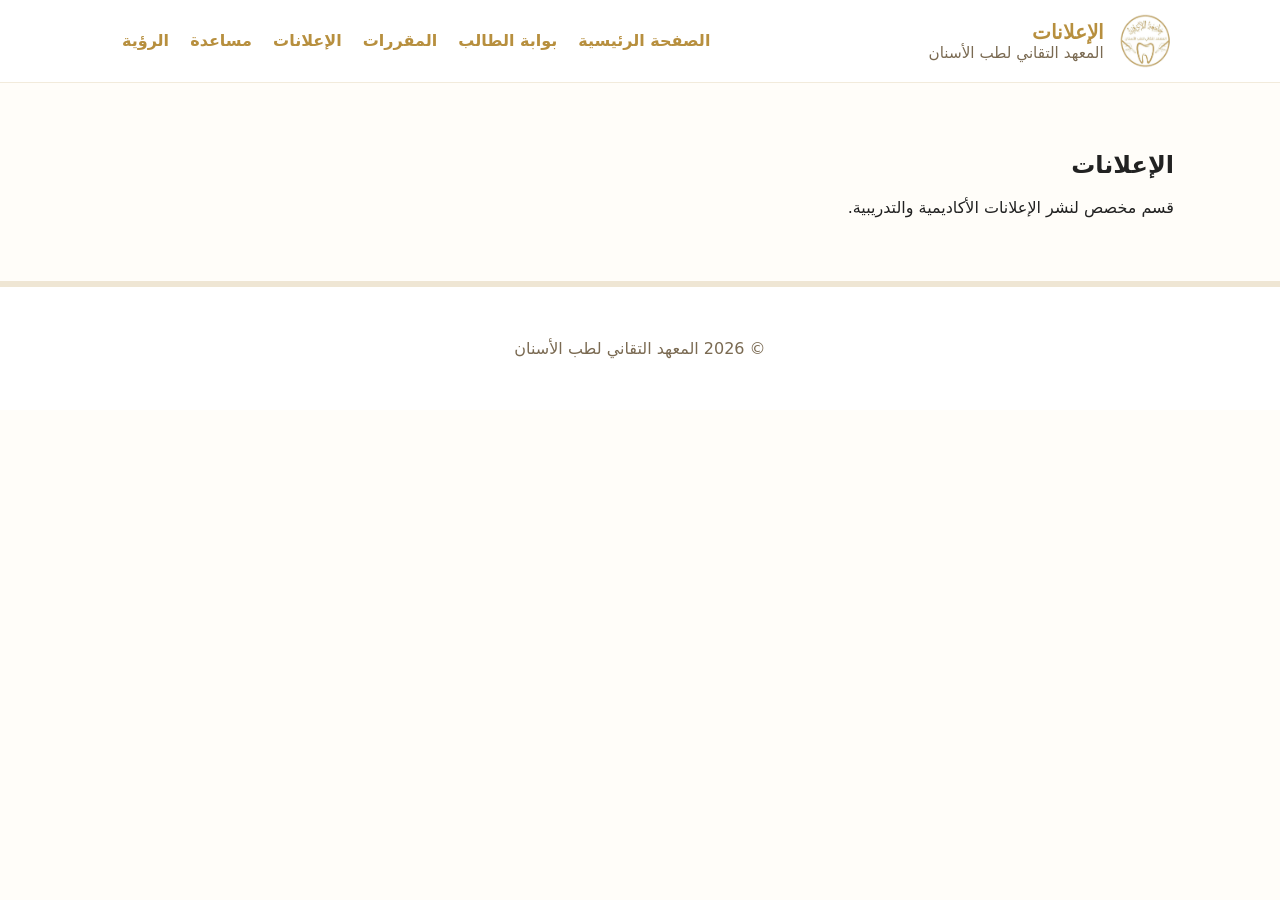
<file: الإعلانات.html>
<!doctype html>
<html lang="ar" dir="rtl">
  <head>
    <meta charset="utf-8">
    <meta name="viewport" content="width=device-width,initial-scale=1">
    <title>الإعلانات — المعهد التقاني لطب الأسنان</title>
    <link rel="stylesheet" href="styles.css">
  </head>
  <body>
    <header class="masthead" role="banner">
      <div class="container masthead-inner">
        <div class="brand">
          <img src="assets/المعهد-التقاني-لطب-الأسنان.png" alt="شعار المعهد" class="logo-img">
          <div>
            <h1 class="site-title">الإعلانات</h1>
            <p class="site-tag">المعهد التقاني لطب الأسنان</p>
          </div>
        </div>
        <nav class="main-nav" role="navigation">
          <a href="الصفحة-الرئيسية.html">الصفحة الرئيسية</a>
          <a href="بوابة-الطالب.html">بوابة الطالب</a>
          <a href="المقررات.html">المقررات</a>
          <a href="الإعلانات.html">الإعلانات</a>
          <a href="مساعدة.html">مساعدة</a>
          <a href="الرؤية.html">الرؤية</a>
        </nav>
      </div>
    </header>
    <main class="section">
      <div class="container">
        <h2>الإعلانات</h2>
        <p>قسم مخصص لنشر الإعلانات الأكاديمية والتدريبية.</p>
      </div>
    </main>
    <footer class="site-footer" role="contentinfo">
      <div class="container">
        <p>© <span id="year"></span> المعهد التقاني لطب الأسنان</p>
      </div>
    </footer>
    <script>document.getElementById('year').textContent=new Date().getFullYear();</script>
  </body>
</html>
</file>
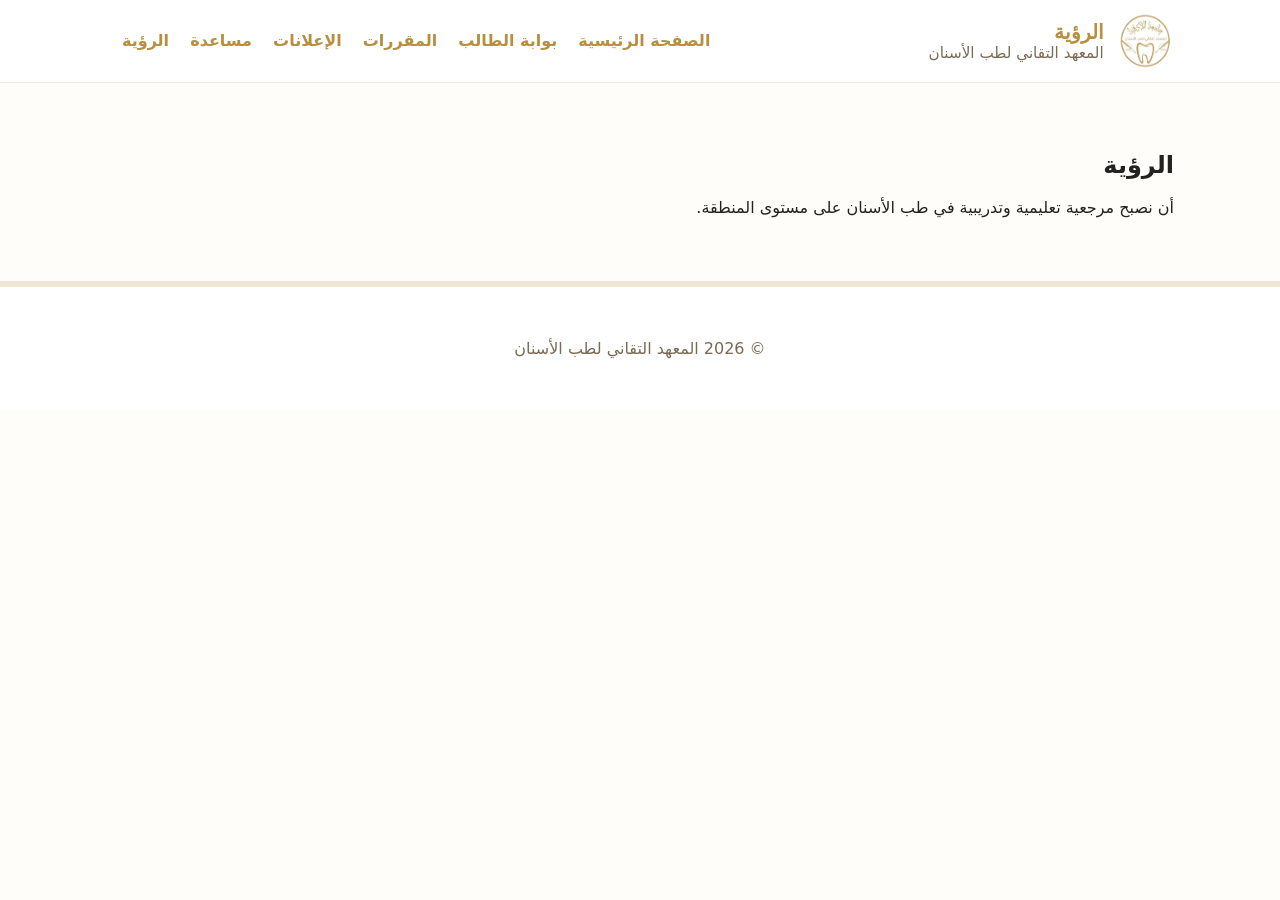
<file: الرؤية.html>
<!doctype html>
<html lang="ar" dir="rtl">
  <head>
    <meta charset="utf-8">
    <meta name="viewport" content="width=device-width,initial-scale=1">
    <title>الرؤية — المعهد التقاني لطب الأسنان</title>
    <link rel="stylesheet" href="styles.css">
  </head>
  <body>
    <header class="masthead" role="banner">
      <div class="container masthead-inner">
        <div class="brand">
          <img src="assets/المعهد-التقاني-لطب-الأسنان.png" alt="شعار المعهد" class="logo-img">
          <div>
            <h1 class="site-title">الرؤية</h1>
            <p class="site-tag">المعهد التقاني لطب الأسنان</p>
          </div>
        </div>
        <nav class="main-nav" role="navigation">
          <a href="الصفحة-الرئيسية.html">الصفحة الرئيسية</a>
          <a href="بوابة-الطالب.html">بوابة الطالب</a>
          <a href="المقررات.html">المقررات</a>
          <a href="الإعلانات.html">الإعلانات</a>
          <a href="مساعدة.html">مساعدة</a>
          <a href="الرؤية.html">الرؤية</a>
        </nav>
      </div>
    </header>
    <main class="section">
      <div class="container">
        <h2>الرؤية</h2>
        <p>أن نصبح مرجعية تعليمية وتدريبية في طب الأسنان على مستوى المنطقة.</p>
      </div>
    </main>
    <footer class="site-footer" role="contentinfo">
      <div class="container">
        <p>© <span id="year"></span> المعهد التقاني لطب الأسنان</p>
      </div>
    </footer>
    <script>document.getElementById('year').textContent=new Date().getFullYear();</script>
  </body>
</html>
</file>
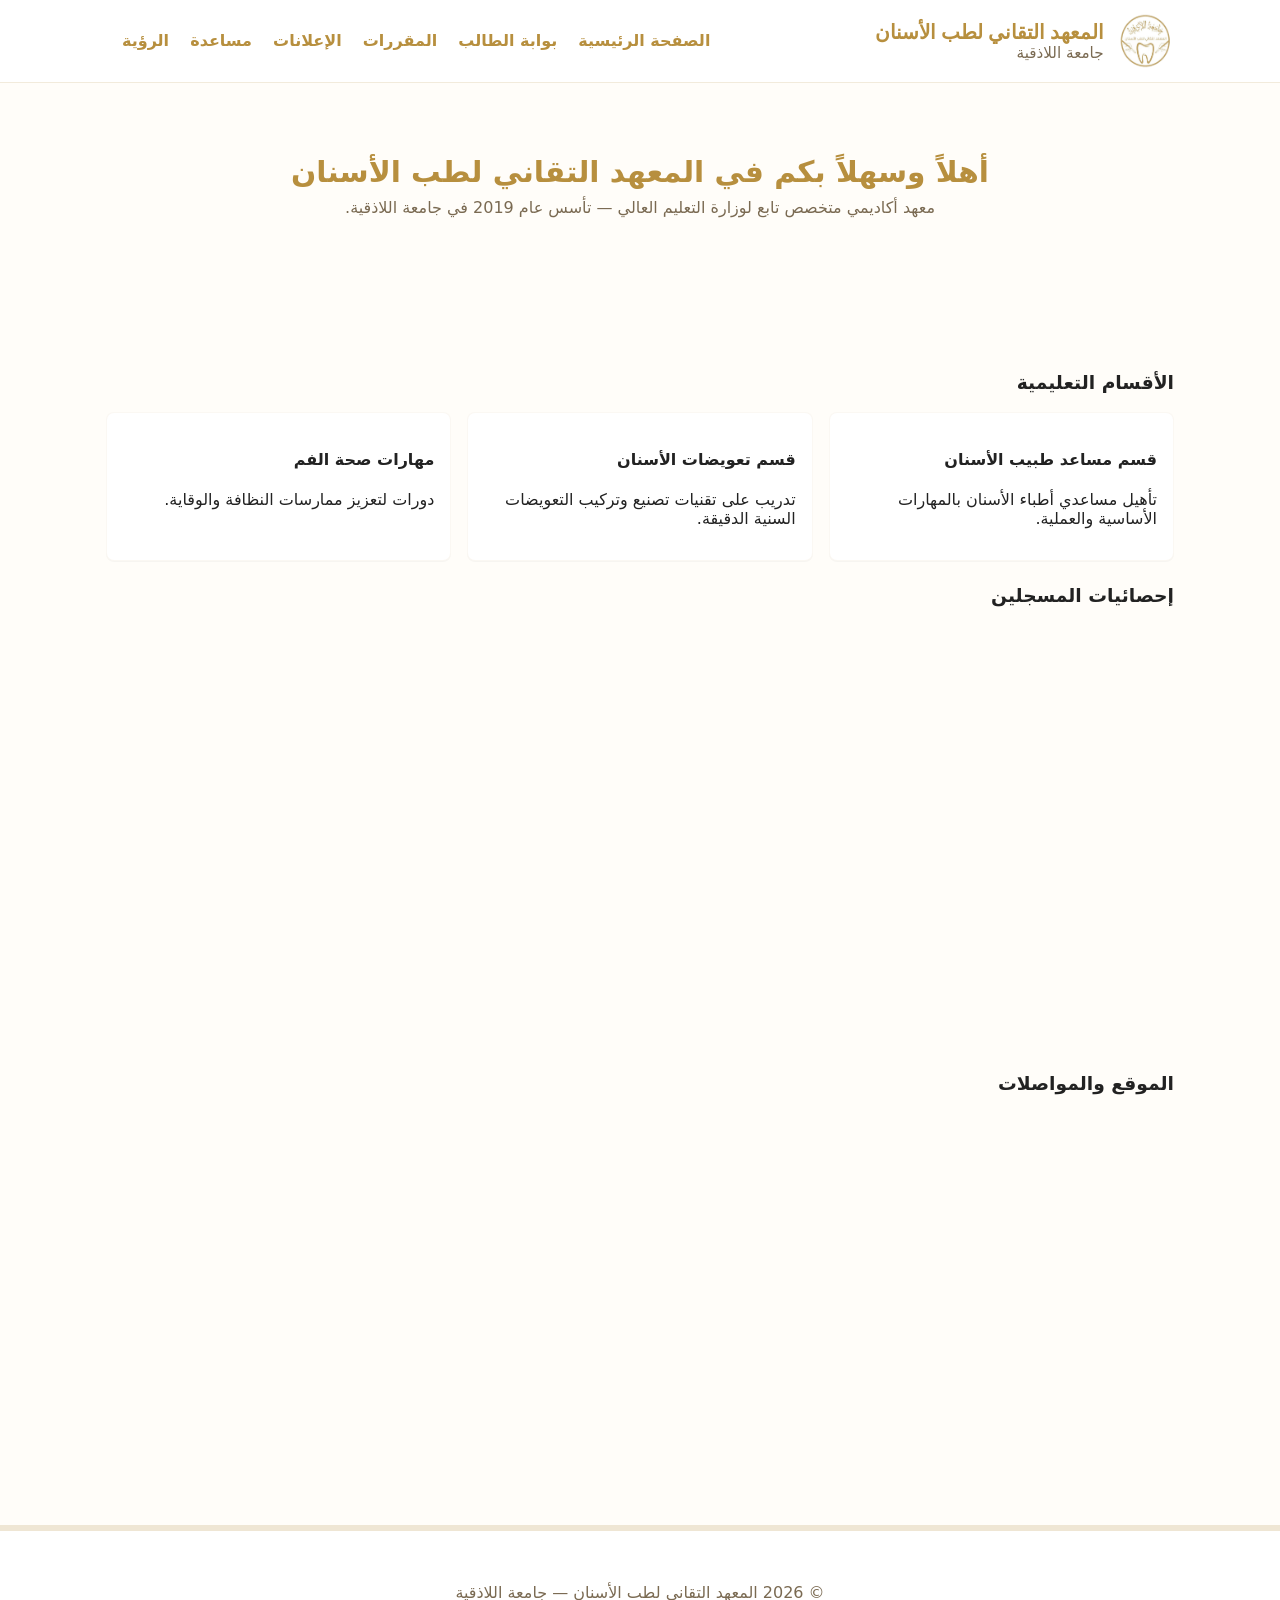
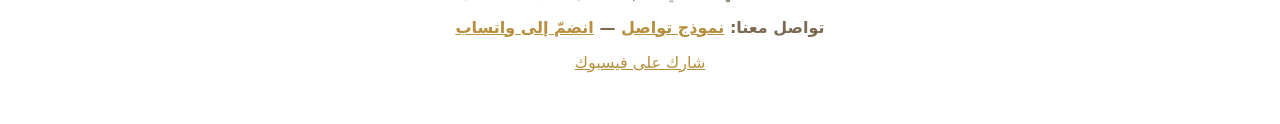
<file: الصفحة-الرئيسية.html>
<!doctype html>
<html lang="ar" dir="rtl">
  <head>
    <meta charset="utf-8">
    <meta name="viewport" content="width=device-width,initial-scale=1">
    <title>الصفحة الرئيسية — المعهد التقاني لطب الأسنان</title>
    <link rel="stylesheet" href="styles.css">
  </head>
  <body>
    <header class="masthead" role="banner">
      <div class="container masthead-inner">
        <div class="brand">
          <img src="assets/المعهد-التقاني-لطب-الأسنان.png" alt="شعار المعهد" class="logo-img">
          <div>
            <h1 class="site-title">المعهد التقاني لطب الأسنان</h1>
            <p class="site-tag">جامعة اللاذقية</p>
          </div>
        </div>
        <nav class="main-nav" role="navigation" aria-label="القائمة الرئيسية">
          <a href="الصفحة-الرئيسية.html">الصفحة الرئيسية</a>
          <a href="بوابة-الطالب.html">بوابة الطالب</a>
          <a href="المقررات.html">المقررات</a>
          <a href="الإعلانات.html">الإعلانات</a>
          <a href="مساعدة.html">مساعدة</a>
          <a href="الرؤية.html">الرؤية</a>
        </nav>
      </div>
    </header>

    <main id="main">
      <section class="hero academic-hero" style="background-image:url('https://lh3.googleusercontent.com/sitesv/AAzXCkeyR15G40OrX32_uq81arI6NzbwJ5viGpDI5bEyjO-WWh-gw5KWkCid4xmiO-kGjMumP-3C5-wEVQe9NMlk7O52rVdAUcIjd_Ld3wS9rnJkUCru3yyudjr0SbYebExoaUXdFe6RxBioa6G7GAZoU-4WfmykNTws5uEujCGnQ29lvIZcyESuDT8so0U=w16383'); background-size:cover; background-position:center;">
        <div class="container">
          <h2>أهلاً وسهلاً بكم في المعهد التقاني لطب الأسنان</h2>
          <p class="lead">معهد أكاديمي متخصص تابع لوزارة التعليم العالي — تأسس عام 2019 في جامعة اللاذقية.</p>
        </div>
      </section>

      <section class="section">
        <div class="container">
          <h3>الأقسام التعليمية</h3>
          <div class="cards">
            <article class="card">
              <h4>قسم مساعد طبيب الأسنان</h4>
              <p>تأهيل مساعدي أطباء الأسنان بالمهارات الأساسية والعملية.</p>
            </article>
            <article class="card">
              <h4>قسم تعويضات الأسنان</h4>
              <p>تدريب على تقنيات تصنيع وتركيب التعويضات السنية الدقيقة.</p>
            </article>
            <article class="card">
              <h4>مهارات صحة الفم</h4>
              <p>دورات لتعزيز ممارسات النظافة والوقاية.</p>
            </article>
          </div>

          <h3 style="margin-top:1.5rem">إحصائيات المسجلين</h3>
          <div style="max-width:900px;margin:0 auto">
            <iframe src="https://docs.google.com/spreadsheets/d/e/2CAIWO3enezcbcR5Et3YOs2ktkt3ktWSiMBAHe6lGsEjOSN6a_uMSNmkTveUA3sATby873QyKYiB2PTx-zVg/gviz/chartiframe?oid=1470890598&resourcekey" style="width:100%;height:420px;border:0;" allowfullscreen></iframe>
          </div>

          <h3 style="margin-top:1.5rem">الموقع والمواصلات</h3>
          <div style="max-width:900px;margin:0 auto">
            <iframe src="https://maps-api-ssl.google.com/maps?hl=en-US&ll=35.525261,35.804357&output=embed&q=35.525419,35.804756&z=18" style="width:100%;height:360px;border:0;" allowfullscreen></iframe>
          </div>
        </div>
      </section>
    </main>

    <footer class="site-footer" role="contentinfo">
      <div class="container">
        <p>© <span id="year"></span> المعهد التقاني لطب الأسنان — جامعة اللاذقية</p>
        <p class="foot-meta">تواصل معنا: <a href="https://forms.gle/9Ar57ofdm2ULvwtS8">نموذج تواصل</a> — <a href="https://chat.whatsapp.com/FBWPC6rBRQC4koz4cq3fuG">انضمّ إلى واتساب</a></p>
        <p>
          <a href="https://www.facebook.com/share/17Ro4T1jvL/">شارك على فيسبوك</a>
        </p>
      </div>
    </footer>

    <script>document.getElementById('year').textContent=new Date().getFullYear();</script>
  </body>
</html>
</file>
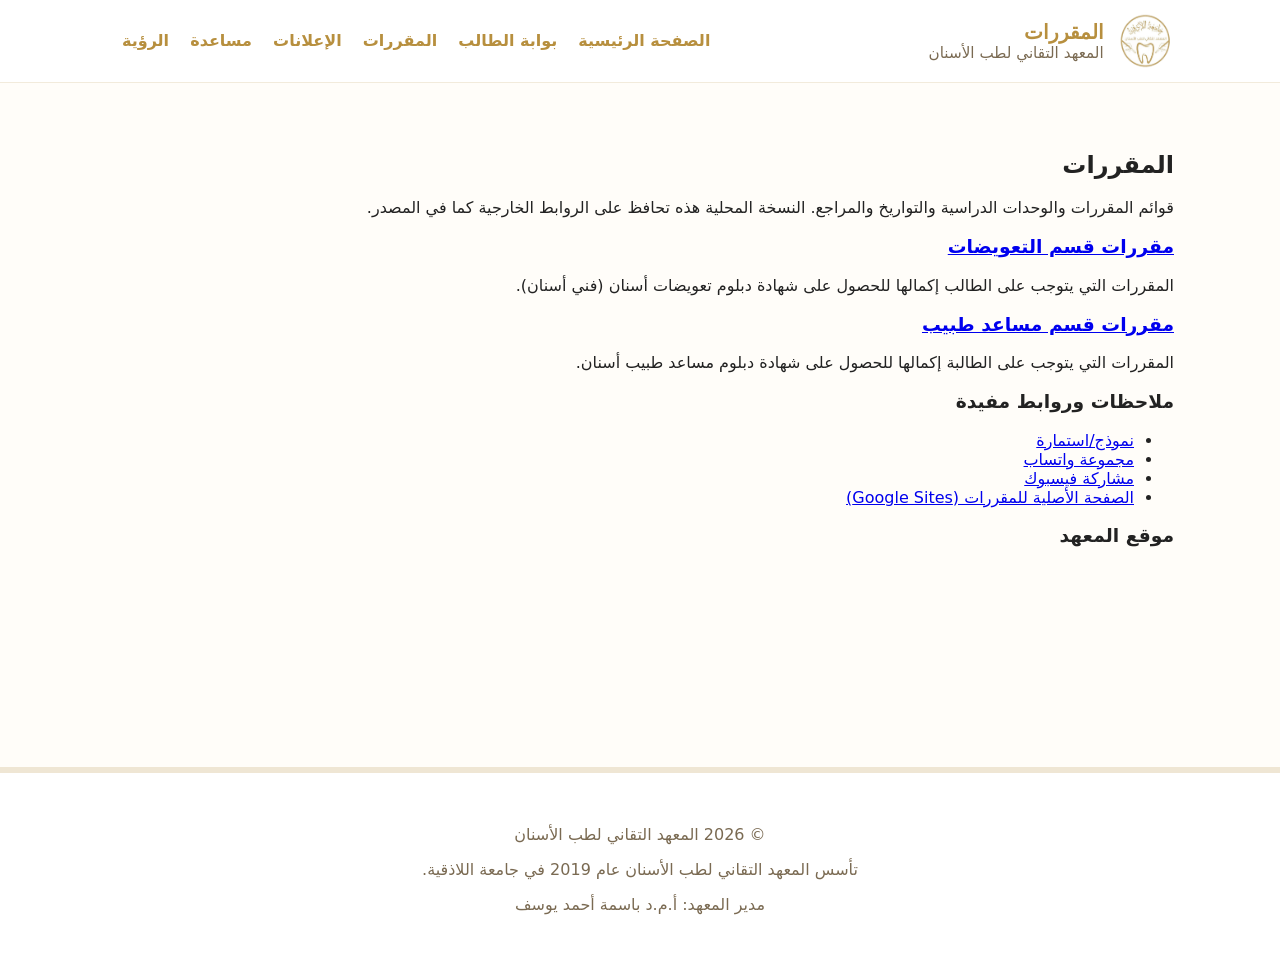
<file: المقررات.html>
<!DOCTYPE html>
<html lang="ar" dir="rtl">
  <head>
    <meta charset="utf-8" />
    <meta name="viewport" content="width=device-width, initial-scale=1" />
    <title>المقررات — المعهد التقاني لطب الأسنان</title>
    <link rel="stylesheet" href="styles.css">
  </head>
  <body>
    <header class="masthead" role="banner">
      <div class="container masthead-inner">
        <div class="brand">
          <img src="assets/المعهد-التقاني-لطب-الأسنان.png" alt="شعار المعهد" class="logo-img" height="64">
          <div>
            <h1 class="site-title">المقررات</h1>
            <p class="site-tag">المعهد التقاني لطب الأسنان</p>
          </div>
        </div>
        <nav class="main-nav" role="navigation">
          <a href="الصفحة-الرئيسية.html">الصفحة الرئيسية</a>
          <a href="بوابة-الطالب.html">بوابة الطالب</a>
          <a href="المقررات.html" class="active">المقررات</a>
          <a href="الإعلانات.html">الإعلانات</a>
          <a href="مساعدة.html">مساعدة</a>
          <a href="الرؤية.html">الرؤية</a>
        </nav>
      </div>
    </header>

    <main class="section">
      <div class="container">
        <h2>المقررات</h2>
        <p>قوائم المقررات والوحدات الدراسية والتواريخ والمراجع. النسخة المحلية هذه تحافظ على الروابط الخارجية كما في المصدر.</p>

        <article class="course-list">
          <h3><a href="https://sites.google.com/view/dti-sy/مقررات-قسم-التعويضات" target="_blank" rel="noopener">مقررات قسم التعويضات</a></h3>
          <p>المقررات التي يتوجب على الطالب إكمالها للحصول على شهادة دبلوم تعويضات أسنان (فني أسنان).</p>

          <h3><a href="https://sites.google.com/view/dti-sy/مقررات-قسم-مساعد-طبيب" target="_blank" rel="noopener">مقررات قسم مساعد طبيب</a></h3>
          <p>المقررات التي يتوجب على الطالبة إكمالها للحصول على شهادة دبلوم مساعد طبيب أسنان.</p>
        </article>

        <section class="notes">
          <h3>ملاحظات وروابط مفيدة</h3>
          <ul>
            <li><a href="https://forms.gle/9Ar57ofdm2ULvwtS8" target="_blank" rel="noopener">نموذج/استمارة</a></li>
            <li><a href="https://chat.whatsapp.com/FBWPC6rBRQC4koz4cq3fuG" target="_blank" rel="noopener">مجموعة واتساب</a></li>
            <li><a href="https://www.facebook.com/share/17Ro4T1jvL/" target="_blank" rel="noopener">مشاركة فيسبوك</a></li>
            <li><a href="https://sites.google.com/view/dti-sy/%D8%A7%D9%84%D9%85%D9%82%D8%B1%D8%B1%D8%A7%D8%AA" target="_blank" rel="noopener">الصفحة الأصلية للمقررات (Google Sites)</a></li>
          </ul>
        </section>

        <section class="map">
          <h3>موقع المعهد</h3>
          <div class="map-wrapper">
            <iframe src="https://maps-api-ssl.google.com/maps?hl=en-US&ll=35.525261,35.804357&output=embed&q=35.525419,35.804756&z=18" frameborder="0" allowfullscreen></iframe>
          </div>
        </section>
      </div>
    </main>

    <footer class="site-footer" role="contentinfo">
      <div class="container">
        <p>© <span id="year"></span> المعهد التقاني لطب الأسنان</p>
        <p>تأسس المعهد التقاني لطب الأسنان عام 2019 في جامعة اللاذقية.</p>
        <p>مدير المعهد: أ.م.د باسمة أحمد يوسف</p>
      </div>
    </footer>
    <script>document.getElementById('year').textContent=new Date().getFullYear();</script>
  </body>
</html>
</file>
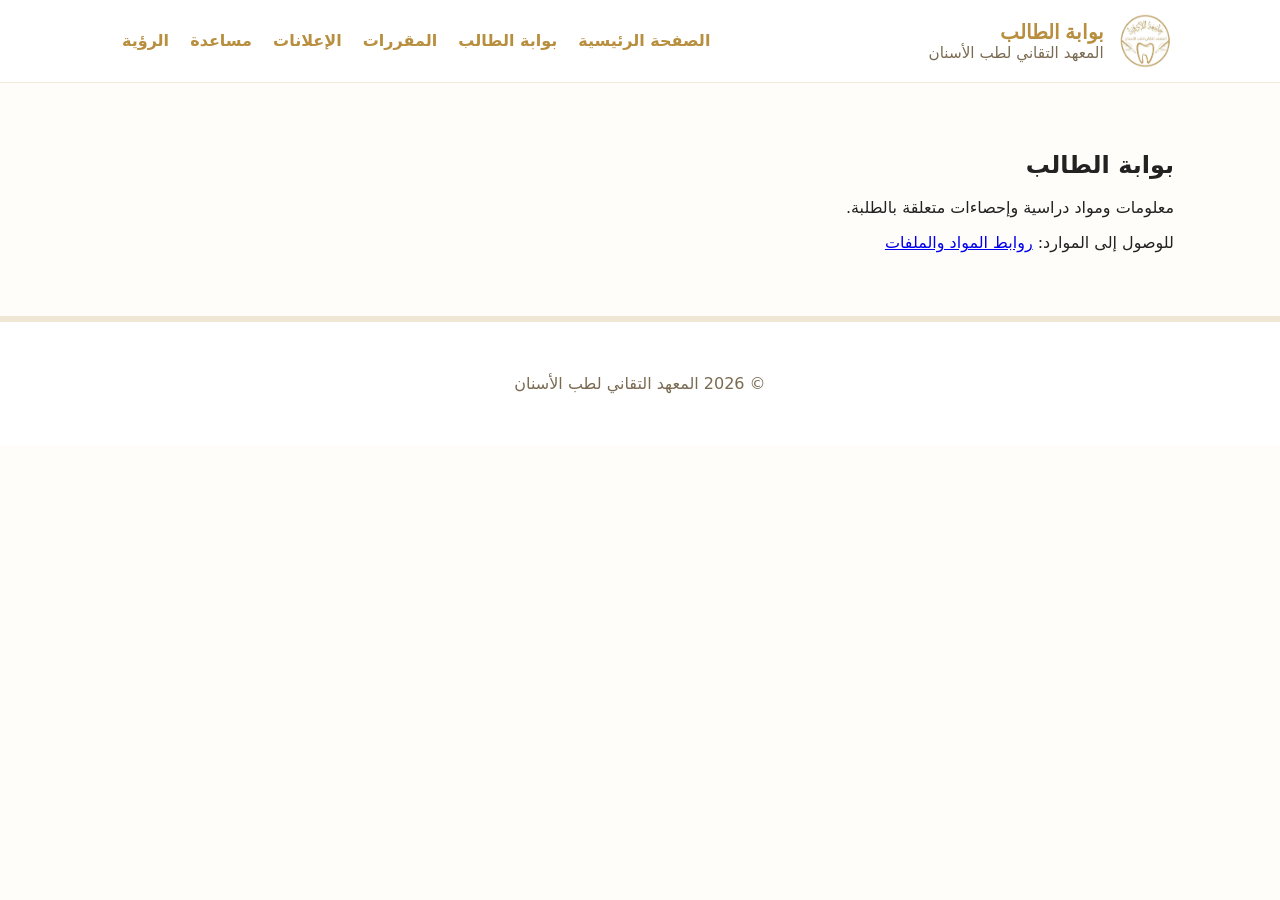
<file: بوابة-الطالب.html>
<!doctype html>
<html lang="ar" dir="rtl">
  <head>
    <meta charset="utf-8">
    <meta name="viewport" content="width=device-width,initial-scale=1">
    <title>بوابة الطالب — المعهد التقاني لطب الأسنان</title>
    <link rel="stylesheet" href="styles.css">
  </head>
  <body>
    <header class="masthead" role="banner">
      <div class="container masthead-inner">
        <div class="brand">
          <img src="assets/المعهد-التقاني-لطب-الأسنان.png" alt="شعار المعهد" class="logo-img">
          <div>
            <h1 class="site-title">بوابة الطالب</h1>
            <p class="site-tag">المعهد التقاني لطب الأسنان</p>
          </div>
        </div>
        <nav class="main-nav" role="navigation">
          <a href="الصفحة-الرئيسية.html">الصفحة الرئيسية</a>
          <a href="بوابة-الطالب.html">بوابة الطالب</a>
          <a href="المقررات.html">المقررات</a>
          <a href="الإعلانات.html">الإعلانات</a>
          <a href="مساعدة.html">مساعدة</a>
          <a href="الرؤية.html">الرؤية</a>
        </nav>
      </div>
    </header>
    <main class="section">
      <div class="container">
        <h2>بوابة الطالب</h2>
        <p>معلومات ومواد دراسية وإحصاءات متعلقة بالطلبة.</p>
        <p>للوصول إلى الموارد: <a href="#">روابط المواد والملفات</a></p>
      </div>
    </main>
    <footer class="site-footer" role="contentinfo">
      <div class="container">
        <p>© <span id="year"></span> المعهد التقاني لطب الأسنان</p>
      </div>
    </footer>
    <script>document.getElementById('year').textContent=new Date().getFullYear();</script>
  </body>
</html>
</file>
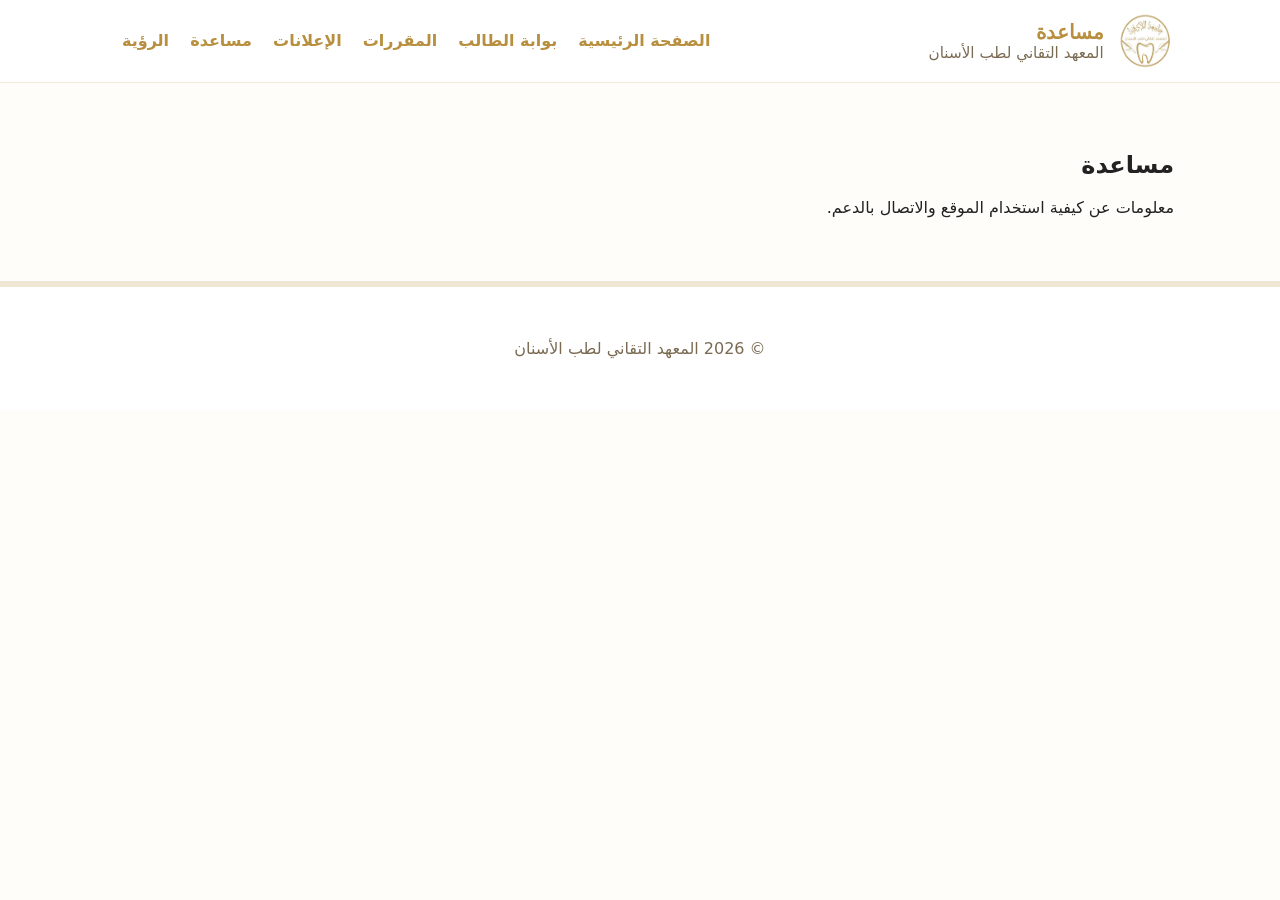
<file: مساعدة.html>
<!doctype html>
<html lang="ar" dir="rtl">
  <head>
    <meta charset="utf-8">
    <meta name="viewport" content="width=device-width,initial-scale=1">
    <title>مساعدة — المعهد التقاني لطب الأسنان</title>
    <link rel="stylesheet" href="styles.css">
  </head>
  <body>
    <header class="masthead" role="banner">
      <div class="container masthead-inner">
        <div class="brand">
          <img src="assets/المعهد-التقاني-لطب-الأسنان.png" alt="شعار المعهد" class="logo-img">
          <div>
            <h1 class="site-title">مساعدة</h1>
            <p class="site-tag">المعهد التقاني لطب الأسنان</p>
          </div>
        </div>
        <nav class="main-nav" role="navigation">
          <a href="الصفحة-الرئيسية.html">الصفحة الرئيسية</a>
          <a href="بوابة-الطالب.html">بوابة الطالب</a>
          <a href="المقررات.html">المقررات</a>
          <a href="الإعلانات.html">الإعلانات</a>
          <a href="مساعدة.html">مساعدة</a>
          <a href="الرؤية.html">الرؤية</a>
        </nav>
      </div>
    </header>
    <main class="section">
      <div class="container">
        <h2>مساعدة</h2>
        <p>معلومات عن كيفية استخدام الموقع والاتصال بالدعم.</p>
      </div>
    </main>
    <footer class="site-footer" role="contentinfo">
      <div class="container">
        <p>© <span id="year"></span> المعهد التقاني لطب الأسنان</p>
      </div>
    </footer>
    <script>document.getElementById('year').textContent=new Date().getFullYear();</script>
  </body>
</html>
</file>
<file: styles.css>
:root{
  /* لوحة ألوان مستمدة من شعار المعهد (ذهبي - أبيض) */
  --primary:#b78f3e; /* ذهب دافئ */
  --accent:#e9d9b7;  /* ذهبي فاتح/خلفية */
  --logo-bg:#b78f3e;
  --white:#ffffff;
  --muted:#7a6a52;   /* لون نص ثانوي متناسق */
  --bg:#fffdf9;      /* خلفية بيضاء دافئة */
  --card:#ffffff;
  --text:#222222;    /* نص اسود دافئ */
}
*{box-sizing:border-box}
html,body{height:100%;margin:0;font-family:"Noto Sans Arabic", system-ui, -apple-system, "Segoe UI", Roboto, sans-serif;color:var(--text);background:var(--bg);}
.container{max-width:1100px;margin:0 auto;padding:1rem}
.skip-link{position:absolute;left:-999px;top:auto;width:1px;height:1px;overflow:hidden}
.skip-link:focus{position:static;left:auto;width:auto;height:auto;background:#fff;padding:.5rem;border:2px solid var(--primary)}
.masthead{border-bottom:1px solid rgba(183,143,62,0.18);background:var(--white);color:var(--primary)}
.masthead-inner{display:flex;align-items:center;justify-content:space-between;padding:.8rem 1rem}
.brand{display:flex;align-items:center;gap:.9rem}
.logo-img{width:56px;height:56px}
.site-title{margin:0;font-family:"Noto Serif Arabic", Georgia, 'Times New Roman', serif;font-size:1.25rem;color:var(--primary)}
.site-tag{margin:0;color:var(--muted);font-size:.95rem}
.main-nav a{margin-left:1rem;text-decoration:none;color:var(--primary);font-weight:700}
.main-nav a:hover{opacity:.95;text-decoration:underline}

.academic-hero{padding:3.5rem 0;background:linear-gradient(180deg, rgba(183,143,62,0.06), var(--bg));text-align:center}
.academic-hero h2{color:var(--primary);font-size:1.85rem;margin:0}
.academic-hero .lead{color:var(--muted);max-width:820px;margin:0.6rem auto 1rem}
.btn{display:inline-block;padding:.6rem 1rem;border-radius:6px;text-decoration:none}
.btn.primary{background:var(--primary);color:var(--white);border:1px solid rgba(0,0,0,0.04)}
.btn.outline{border:1px solid var(--primary);color:var(--primary);background:transparent}

.section{padding:2rem 0}
.two-col{display:grid;grid-template-columns:2fr 1fr;gap:1.25rem;align-items:start}
.two-col h3{margin-top:0}
.cards{display:grid;grid-template-columns:repeat(3,1fr);gap:1rem;margin-top:1rem}
.two-col-cards{grid-template-columns:repeat(2,1fr)}
.card{background:var(--card);border:1px solid rgba(183,143,62,0.06);padding:1rem;border-radius:8px;box-shadow:0 1px 0 rgba(0,0,0,0.03)}
.pub-list{margin-top:.75rem;color:var(--muted)}

.contact a{color:var(--primary);text-decoration:none}

.site-footer{border-top:6px solid rgba(183,143,62,0.22);padding:1.25rem 0;text-align:center;color:var(--muted);background:var(--white)}
.site-footer a{color:var(--primary)}

/* Improve contrast for small text on colored backgrounds */
.masthead .main-nav a,.site-footer .foot-meta{font-weight:600}

@media (max-width:900px){
  .two-col{grid-template-columns:1fr}
  .cards{grid-template-columns:1fr}
  .main-nav{display:flex;gap:.5rem;flex-wrap:wrap}
}

@media (max-width:600px){
  .logo-img{width:48px;height:48px}
  .masthead-inner{padding:.6rem 0.75rem}
  .site-title{font-size:1rem}
  .main-nav{display:flex;flex-direction:column;align-items:flex-end;gap:0}
  .main-nav a{margin:0;padding:.45rem 0;text-decoration:none}
  .academic-hero{padding:2rem 0}
  .academic-hero h2{font-size:1.4rem}
  .academic-hero .lead{font-size:0.98rem;padding:0 0.5rem}
  .hero-actions .btn{display:block;width:100%;max-width:none;margin:.5rem 0}
  .container{padding:0.75rem}
  .cards{gap:0.75rem}
}

/* Print */
@media print{
  .main-nav,.btn{display:none}
  body{background:#fff}
}
</file>
